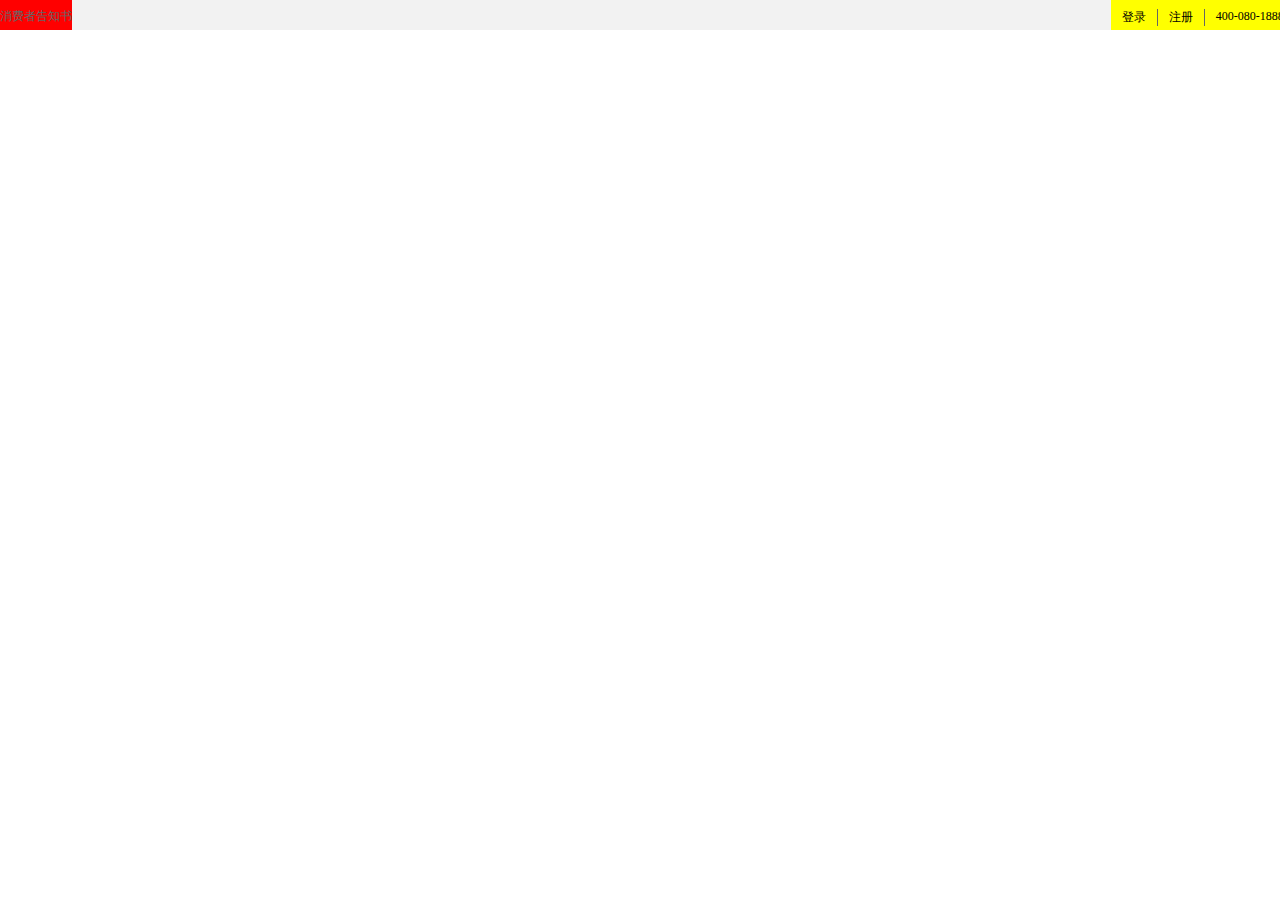
<file: 项目daling/index.html>
<!DOCTYPE html>
<html>
	<head>
		<meta charset="utf-8" />
		<title></title>
		<style>
			body,h1,h2,h3,h4,h5,h6,ul,ol,li,p,dl,dd,dt{margin:0;padding:0;}
			#header{height:30px;width:1383px;background-color:#f2f2f2}
			#header #p1{height:30px;width:72px;text-align:center;line-height:30px;background-color:red;float:left;}
			#header #p1 a{font-size:12px;color:#666666;}
			#header #ulH{height:30px;background-color:yellow;float:right;}
			#header #ulH li{font-size:12px;float:left;list-style-type:none ;padding-left:11px;padding-right:11px;border-right:solid 1px #666666;margin-top:9px }
			#header #ulH p{font-size:12px;float:left;padding-left:11px;padding-right:11px;border-right:solid 1px #666666;margin-top:9px }
			#header #ulH .class1{border-right:none;}
		</style>
	</head>
	<body>
		<div id="header">
			<p id="p1"><a>消费者告知书</a></p>
			
			
			
			<ul id="ulH">
				<li>登录</li>
				<li>注册</li>
				<p>400-080-1888</p>
				<li class="class1">下载达令app</li>
			</ul>
		</div>
	</body>
</html>
</file>
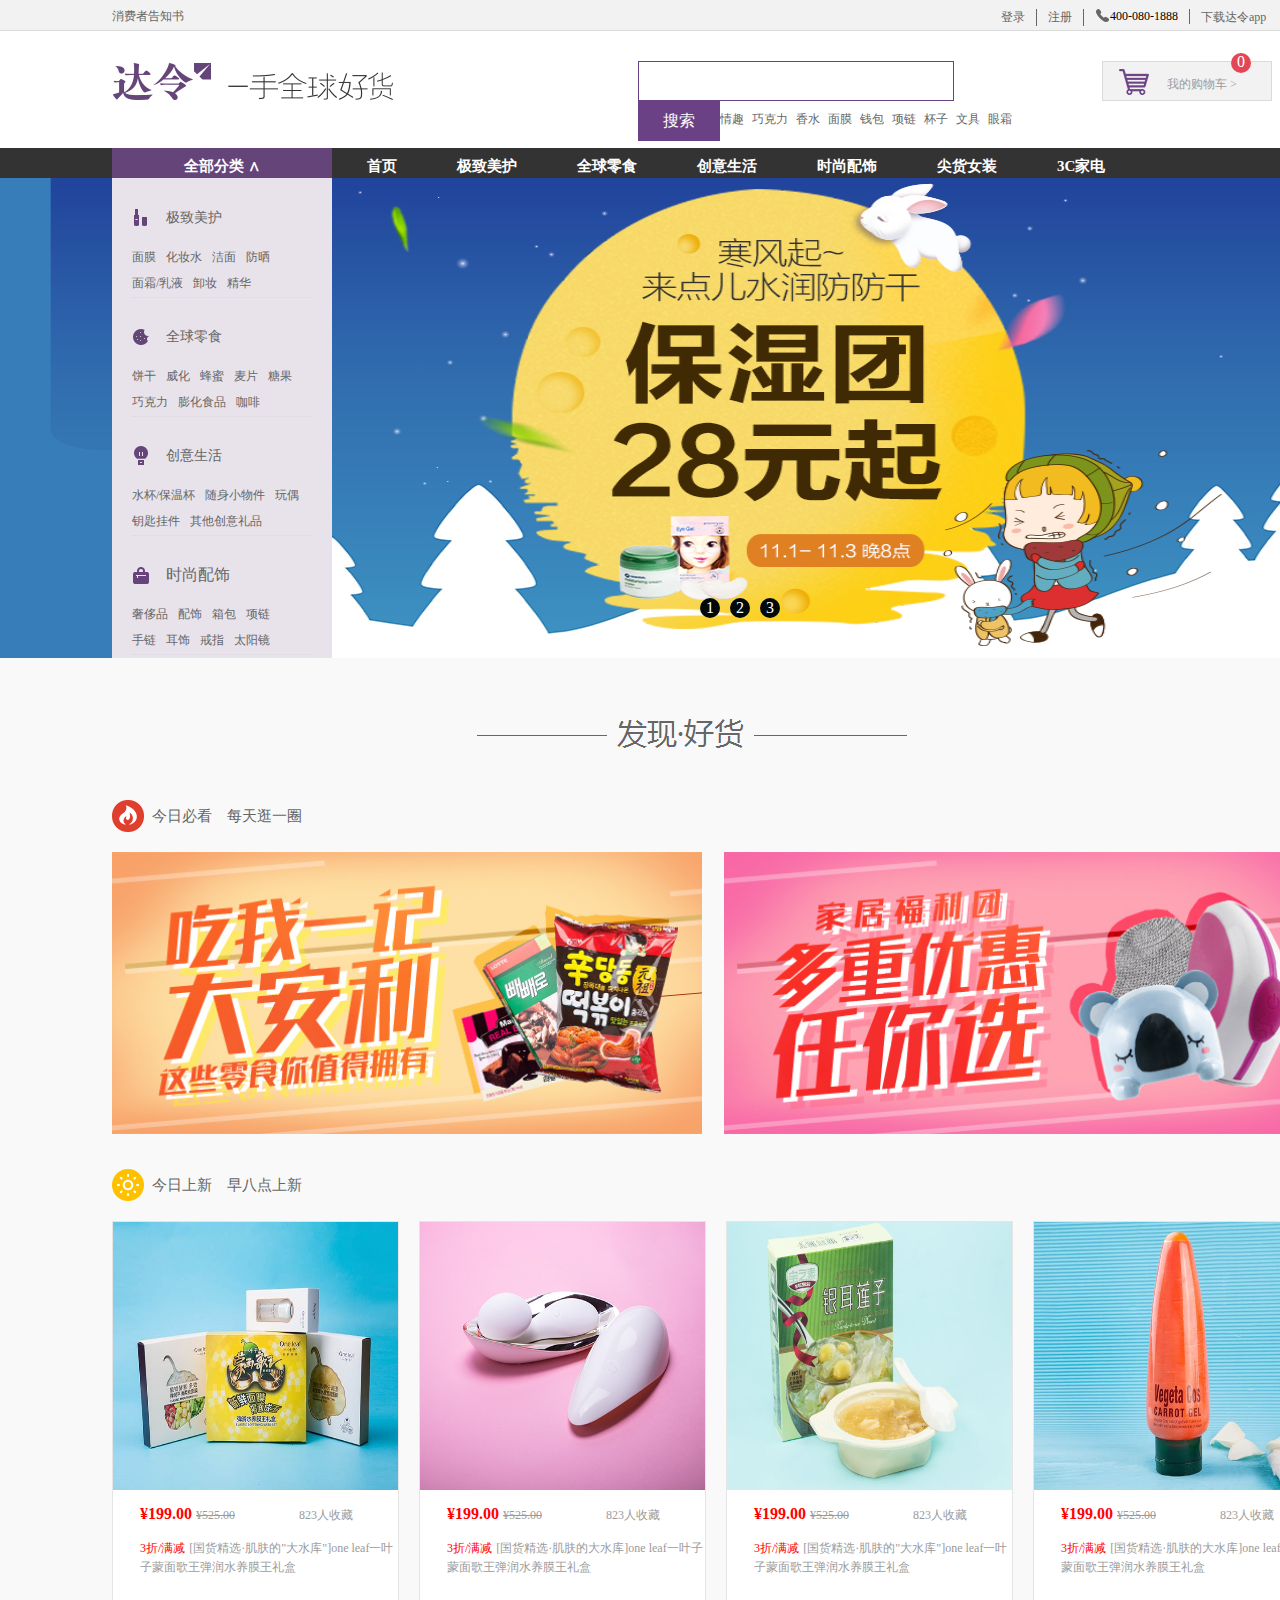
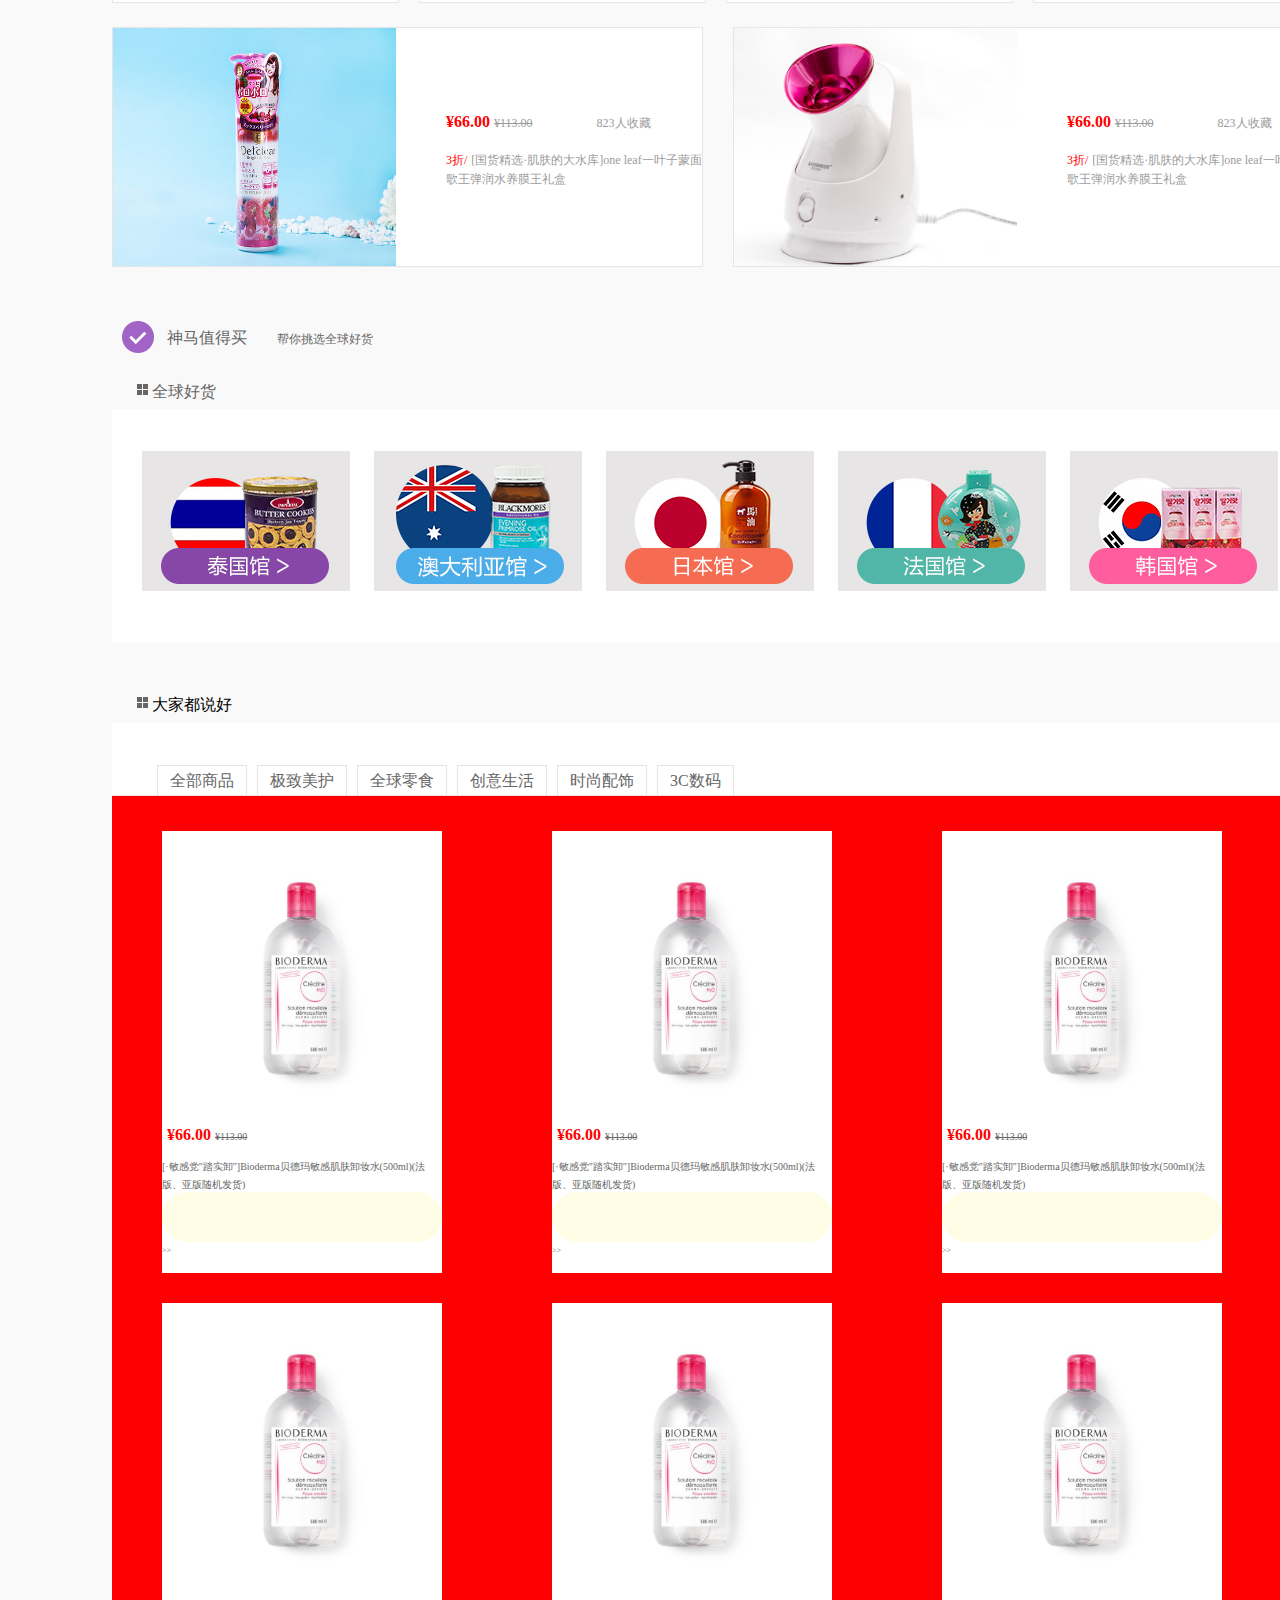
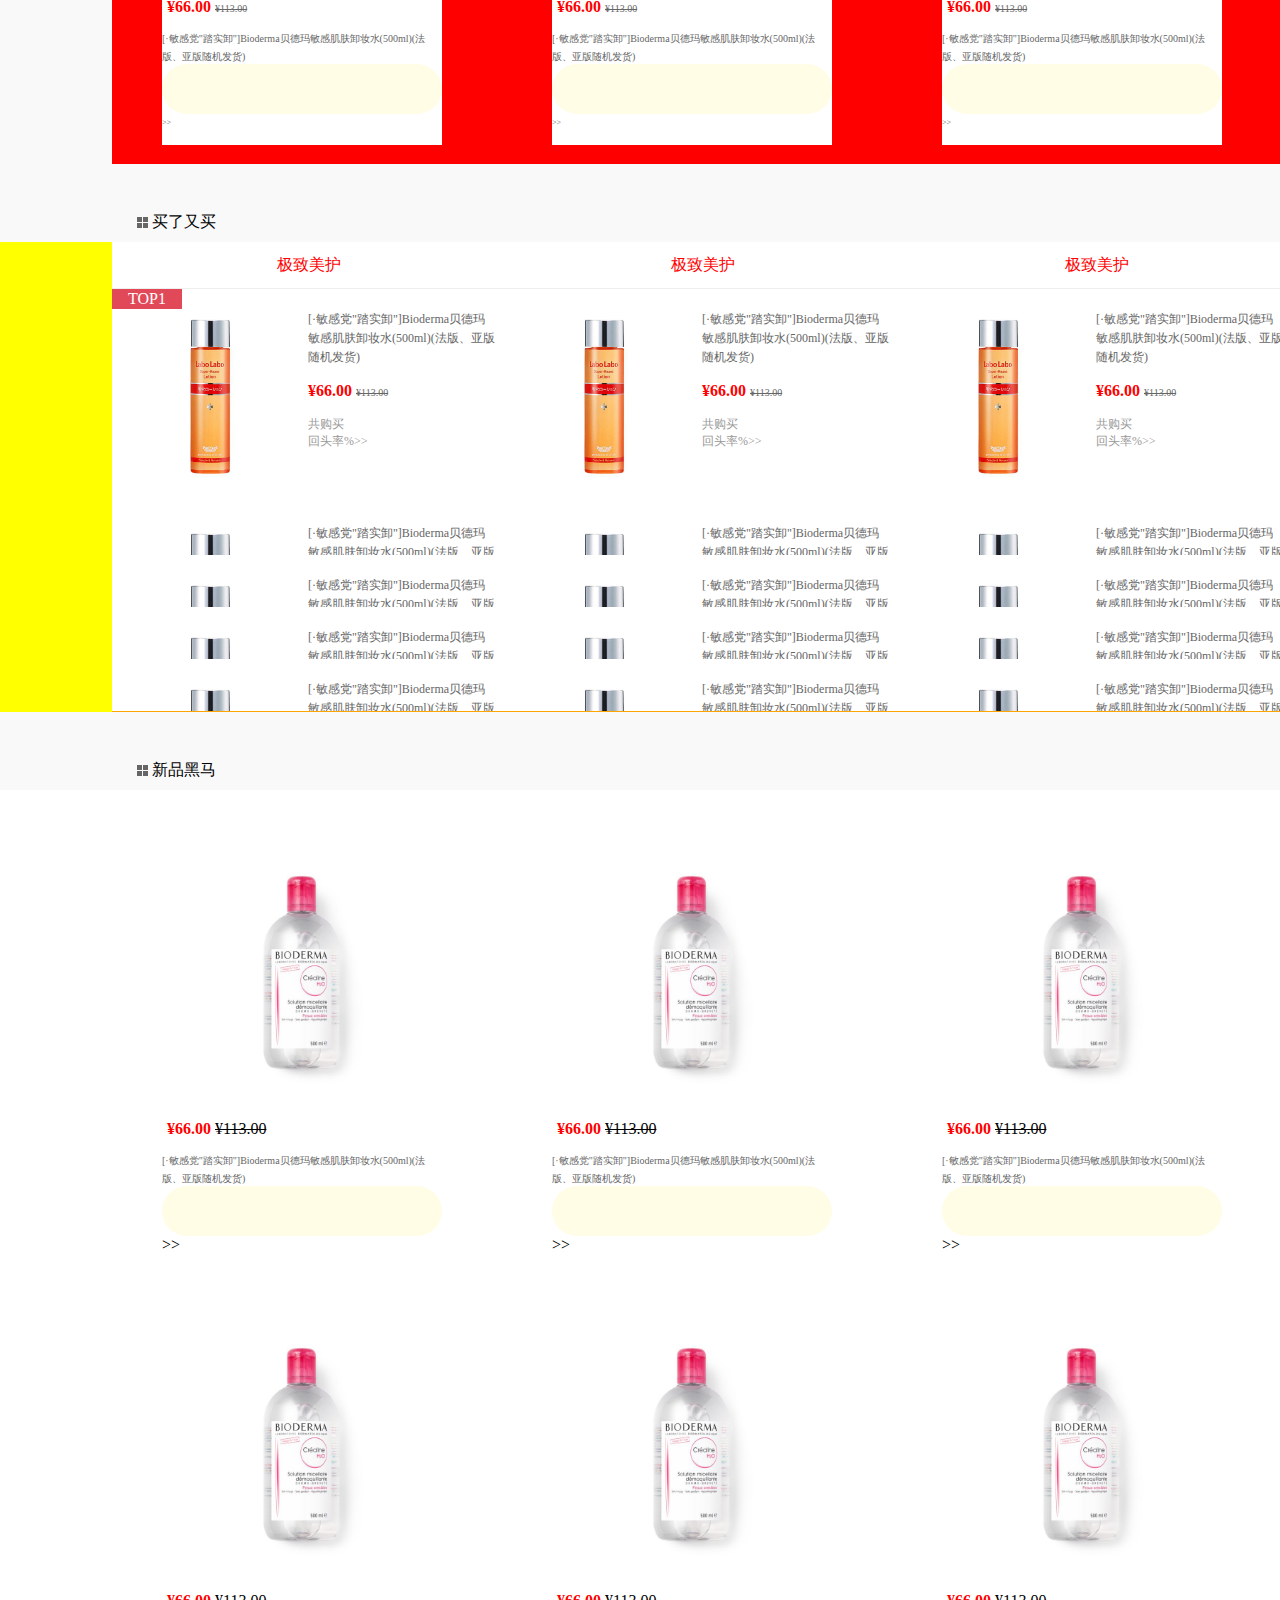
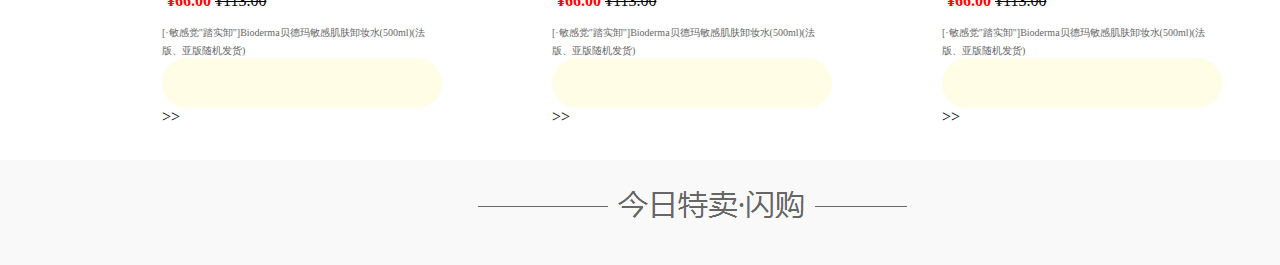
<file: 项目daling/daling.html>
<!DOCTYPE html>
<html>
	<head>
		<meta charset="UTF-8">
		<title></title>
		<link rel="stylesheet" type="text/css" href="daling.css"/>
		<script src="js/jquery-3.1.1.js"></script>
		<script src="daling.js"></script>
		<script src="js/减速运动框架新.js"></script>
	</head>
	
	<body>
	<!--	表头部分结构-->
	<div id="wrap1">
		<div id="header">
			<p id="p1"><a>消费者告知书</a></p>
			<ul id="ulH">
				<li><a href="#">登录</a></li>
				<li><a href="#">注册</a></li>
				<li><p>400-080-1888</p></li>
				<li class="class1"><a href="#">下载达令app</a><h6><img src="img/ewm.jpg" /></h6></li>
			</ul>
		</div>
	</div>	
	<!--	LOGO部分结构-->
	<div id="wrap2">
		<div id="logo">
			<h1><img src="img/logo.jpg" /></h1>
			<div id="lso">
				<form>
					<input type="text" value="" id="lput" />
					<input type="button" value="搜索" id="lbut" />
				</form>
				<ul id="llist">
					<li><a href="#">情趣</a></li>
					<li><a href="#">巧克力</a></li>
					<li><a href="#">香水</a></li>
					<li><a href="#">面膜</a></li>
					<li><a href="#">钱包</a></li>
					<li><a href="#">项链</a></li>
					<li><a href="#">杯子</a></li>
					<li><a href="#">文具</a></li>
					<li><a href="#">眼霜</a></li>
				</ul>
			</div>
			<p id="lp">
				<img src="img/gwc.jpg" />
				<span>我的购物车  &gt;</span>
				<em>0</em>				
			</p>
		</div>
	</div>
		<!--	小导航部分-->
	<div id="wrap3">
		<div id="smdh">
			<ul id="smul">
				<li class="sm1"><a href="#">全部分类 <span id = "span_sm">&and;</span></a></li>
				<li class="sm2"><a href="#">首页</a></li>
				<li><a href="#">极致美护</a></li>
				<li><a href="#">全球零食</a></li>
				<li><a href="#">创意生活</a></li>
				<li><a href="#">时尚配饰</a></li>
				<li><a href="#">尖货女装</a></li>
				<li><a href="#">3C家电</a></li>				
			</ul>			
		</div>
	</div>
		<!--轮播和鼠标移入时，详细菜单出现	-->
	<div id="wrap4">
		<div id="LBCD">
			<div id="CD">
				<!--第一个菜单	-->
				<div id="CD1" class="CDdl">
					<dl id="CD1dl">
						<dt><a href="#"><img src="img/cdi1.png" /><p>极致美护</p></a></dt>
						<dd><a href="#">面膜</a></dd>
						<dd><a href="#">化妆水</a></dd>
						<dd><a href="#">洁面</a></dd>
						<dd><a href="#">防晒</a></dd>
						<dd><a href="#">面霜/乳液</a></dd>
						<dd><a href="#">卸妆</a></dd>
						<dd><a href="#">精华</a></dd>
					</dl>
					<!--鼠标移入后出现的第一个菜单	-->
					<div id="CD1_1" class="CD_yc">
						<h3>极致美护</h3>
						<div id="CD1_1IMG">
							<a href="#"><img src="img/cdi1-1.jpg"/></a>
							<a href="#"><img src="img/cdi1-2.jpg"/></a>
							<a href="#"><img src="img/cdi1-3.jpg"/></a>
							<a href="#"><img src="img/cdi1-4.jpg"/></a>
						</div>
						<div id="CD1_1mx">
							<h5><a href="#">面部护肤</a></h5>
							<ul>
								<li><a href="#">面膜</a></li>
								<li><a href="#">化妆水</a></li>
								<li><a href="#">洁面</a>	</li>
								<li><a href="#">防晒</a></li>
								<li><a href="#">面霜/乳液</a></li>
								<li><a href="#">精华</a></li>
								<li><a href="#">眼部护理</a></li>
								<li><a href="#">护肤套装</a></li>
								<li><a href="#">唇部护理</a></li>
								<li><a href="#">精油</a></li>
								<li><a href="#">美妆工具</a></li>
								<li><a href="#">男士专区</a></li>
							</ul>
							<h5><a href="#">彩妆香氛</a></h5>
							<ul>
								<li><a href="#">卸妆</a></li>
								<li><a href="#">女士香水</a></li>
								<li><a href="#">隔离/底妆</a>	</li>
								<li><a href="#">唇膏口红</a></li>
								<li><a href="#">眼妆/腮红</a></li>
								<li><a href="#">美甲</a></li>	
							</ul>	
							<h5><a href="#">个护保健</a></h5>
							<ul>
								<li><a href="#">沐浴/体乳</a></li>
								<li><a href="#">洗发/护发</a></li>
								<li><a href="#">空腔护理</a>	</li>
								<li><a href="#">美体护理</a></li>
								<li><a href="#">手足护理</a></li>
								<li><a href="#">驱蚊凝露</a></li>
								<li><a href="#">女性卫生</a></li>	
								<li><a href="#">保健品</a></li>	
							</ul>		
						</div>
						<div id="CD1_1tp">
							<a href="#"><img src="img/cdi1-5.jpg" /></a>
						</div>
					</div>
				</div>
				<!--第二个菜单	-->
				<div id="CD2" class="CDdl">
					<dl id="CD2dl">
						<dt><a href="#"><img src="img/cdi2.png" /><p>全球零食</p></a></dt>
						<dd><a href="#">饼干</a></dd>
						<dd><a href="#">威化</a></dd>
						<dd><a href="#">蜂蜜</a></dd>
						<dd><a href="#">麦片</a></dd>
						<dd><a href="#">糖果</a></dd>
						<dd><a href="#">巧克力</a></dd>
						<dd><a href="#">膨化食品</a></dd>
						<dd><a href="#">咖啡</a></dd>
					</dl>
					<!--鼠标移入后出现的第二个菜单	-->
					<div id="CD2_1" class="CD_yc">
						<h3>全球零食</h3>
						<div id="CD2_1IMG">
							<a href="#"><img src="img/cdi2-1.jpg"/></a>
							<a href="#"><img src="img/cdi2-2.jpg"/></a>
							<a href="#"><img src="img/cdi2-3.jpg"/></a>
							<a href="#"><img src="img/cdi2-4.jpg"/></a>
						</div>
						<div id="CD2_1mx">
							<h5><a href="#">饼干/糕点</a></h5>
							<ul>
								<li><a href="#">饼干</a></li>
								<li><a href="#">威化</a></li>
								<li><a href="#">糕点</a>	</li>
								<li><a href="#">曲奇</a></li>								
							</ul>
							<h5><a href="#">咖啡/冲饮</a></h5>
							<ul>
								<li><a href="#">蜂蜜</a></li>
								<li><a href="#">麦片</a></li>
								<li><a href="#">咖啡</a>	</li>
								<li><a href="#">冲饮粉奶茶</a></li>
								<li><a href="#">茶/花果茶</a></li>
								<li><a href="#">养生柚子茶</a></li>	
							</ul>	
							<h5><a href="#">糖果/巧克力</a></h5>
							<ul>
								<li><a href="#">糖果</a></li>
								<li><a href="#">巧克力</a></li>
							</ul>
							<h5><a href="#">休闲食品</a></h5>
							<ul>
								<li><a href="#">膨化食品</a></li>
								<li><a href="#">薯片玉米片</a></li>
								<li><a href="#">海味即时</a></li>
								<li><a href="#">果冻/布丁</a></li>
								<li><a href="#">肉干/肉松</a></li>
								<li><a href="#">蜜饯</a></li>
							</ul>
							<h5><a href="#">果干/坚果</a></h5>
							<ul>
								<li><a href="#">坚果</a></li>
								<li><a href="#">果干</a></li>
							</ul>
							<h5><a href="#">饮料/酒水</a></h5>
							<ul>
								<li><a href="#">饮料</a></li>
								<li><a href="#">酒</a></li>
							</ul>	
						</div>
						<div id="CD2_1tp">
							<a href="#"><img src="img/cdi2-5.jpg" /></a>
						</div>
					</div>					
				</div>
				<!--第三个菜单	-->				
				<div id="CD3" class="CDdl">
					<dl id="CD3dl">
						<dt><a href="#"><img src="img/cdi3.png" /><p>创意生活</p></a></dt>
						<dd><a href="#">水杯/保温杯</a></dd>
						<dd><a href="#">随身小物件</a></dd>
						<dd><a href="#">玩偶</a></dd>
						<dd><a href="#">钥匙挂件</a></dd>
						<dd><a href="#">其他创意礼品</a></dd>
					</dl>
					<!--鼠标移入后出现的第三个菜单	-->
					<div id="CD3_1" class="CD_yc">
						<h3>创意生活</h3>
						<div id="CD3_1IMG">
							<a href="#"><img src="img/cdi3-1.jpg"/></a>
							<a href="#"><img src="img/cdi3-2.jpg"/></a>
							<a href="#"><img src="img/cdi3-3.jpg"/></a>
							<a href="#"><img src="img/cdi3-4.jpg"/></a>
						</div>
						<div id="CD3_1mx">
							<h5><a href="#">厨房伴侣</a></h5>
							<ul>
								<li><a href="#">水杯/保温杯</a></li>
								<li><a href="#">厨房配件</a></li>
								<li><a href="#">厨房清洁</a>	</li>
								<li><a href="#">水壶/净水壶</a></li>
								<li><a href="#">茶具</a></li>	
								<li><a href="#">咖啡具/酒具</a></li>
								<li><a href="#">餐具</a></li>
							</ul>
							<h5><a href="#">创意礼物</a></h5>
							<ul>
								<li><a href="#">随身小物件</a></li>
								<li><a href="#">玩偶</a></li>
								<li><a href="#">钥匙挂件</a>	</li>
								<li><a href="#">其他小礼品</a></li>
							</ul>	
							<h5><a href="#">个人护理</a></h5>
							<ul>
								<li><a href="#">口腔护理</a></li>
								<li><a href="#">头发护理</a></li>
								<li><a href="#">身体护理</a></li>
								<li><a href="#">私密护理</a></li>
							</ul>
							<h5><a href="#">品质生活</a></h5>
							<ul>
								<li><a href="#">衣物清洁</a></li>
								<li><a href="#">居室清洁</a></li>
								<li><a href="#">卫浴清洁</a></li>
								<li><a href="#">伞/雨具</a></li>
								<li><a href="#">除臭/芳香</a></li>
								<li><a href="#">收纳用品</a></li>
								<li><a href="#">卫浴用品</a></li>
								<li><a href="#">驱蚊/防蚊</a></li>
								<li><a href="#">纸品湿巾</a></li>
								<li><a href="#">汽车用品</a></li>
								<li><a href="#">宠物用品</a></li>
								<li><a href="#">健身器材</a></li>
								<li><a href="#">户外用品</a></li>
								<li><a href="#">家居服</a></li>
							</ul>
							<h5><a href="#">温馨家居</a></h5>
							<ul>
								<li><a href="#">床品套件</a></li>
								<li><a href="#">抱枕靠垫</a></li>
								<li><a href="#">被子/毯子</a></li>
								<li><a href="#">毛巾/浴巾</a></li>
								<li><a href="#">创意家居</a></li>
								<li><a href="#">香薰/蜡烛</a></li>
								<li><a href="#">装饰摆件</a></li>
								<li><a href="#">墙贴/装饰贴</a></li>
								<li><a href="#">相框/照片墙</a></li>
								<li><a href="#">钟表</a></li>
								<li><a href="#">其他家居用品</a></li>
							</ul>
							<h5><a href="#">趣味文具</a></h5>
							<ul>
								<li><a href="#">记事本</a></li>
								<li><a href="#">笔</a></li>
								<li><a href="#">文具收纳</a></li>
								<li><a href="#">其他办公文具</a></li>
							</ul>	
						</div>
						<div id="CD3_1tp">
							<a href="#"><img src="img/cdi3-5.jpg" /></a>
						</div>
					</div>									
				</div>
				<!--第四个菜单	-->	
				<div id="CD4" class="CDdl">
					<dl id="CD4dl">
						<dt><a href="#"><img src="img/cdi4.png" /><p>时尚配饰</p></a></dt>
						<dd><a href="#">奢侈品</a></dd>
						<dd><a href="#">配饰</a></dd>
						<dd><a href="#">箱包</a></dd>
						<dd><a href="#">项链</a></dd>
						<dd><a href="#">手链</a></dd>
						<dd><a href="#">耳饰</a></dd>
						<dd><a href="#">戒指</a></dd>
						<dd><a href="#">太阳镜</a></dd>
					</dl>
					<!--鼠标移入后出现的第四个菜单	-->
					<div id="CD4_1" class="CD_yc">
						<h3>时尚配饰</h3>
						<div id="CD4_1IMG">
							<a href="#"><img src="img/cdi4-1.jpg"/></a>
							<a href="#"><img src="img/cdi4-2.jpg"/></a>
							<a href="#"><img src="img/cdi4-3.jpg"/></a>
							<a href="#"><img src="img/cdi4-4.jpg"/></a>
						</div>
						<div id="CD4_1mx">
							<h5><a href="#">时尚配饰</a></h5>
							<ul>
								<li><a href="#">奢侈品</a></li>
								<li><a href="#">饰品</a></li>
								<li><a href="#">箱包</a>	</li>
							</ul>
							<h5><a href="#">饰品</a></h5>
							<ul>
								<li><a href="#">项链</a></li>
								<li><a href="#">手链</a></li>
								<li><a href="#">耳饰</a>	</li>
								<li><a href="#">戒指</a></li>
								<li><a href="#">太阳镜</a></li>
								<li><a href="#">腕表</a></li>
								<li><a href="#">发饰</a></li>
								<li><a href="#">"鹿"小物</a></li>
								<li><a href="#">毛衣链</a></li>
								<li><a href="#">其他饰品</a></li>
								<li><a href="#">镜架</a></li>
							</ul>	
							<h5><a href="#">脚链</a></h5>
							<ul>
								<li><a href="#">脚链</a></li>
							</ul>
							<h5><a href="#">轻奢</a></h5>
							<ul>
								<li><a href="#">轻奢大包</a></li>
								<li><a href="#">轻奢小包</a></li>
								<li><a href="#">轻奢钱包</a></li>
								<li><a href="#">轻奢手包</a></li>
								<li><a href="#">轻奢男包</a></li>
								<li><a href="#">轻奢手表</a></li>
								<li><a href="#">轻奢眼镜</a></li>
								<li><a href="#">轻奢饰品</a></li>
								<li><a href="#">轻奢腰带</a></li>
								<li><a href="#">轻奢配件</a></li>
								<li><a href="#">轻奢鞋履</a></li>
							</ul>
							<h5><a href="#">包袋</a></h5>
							<ul>
								<li><a href="#">双肩包</a></li>
								<li><a href="#">单肩包</a></li>
								<li><a href="#">手提包</a></li>
								<li><a href="#">钱包</a></li>
								<li><a href="#">拉杆箱</a></li>
								<li><a href="#">功能包</a></li>
								<li><a href="#">零钱包</a></li>															</ul>
							<h5><a href="#">服饰配件</a></h5>
							<ul>
								<li><a href="#">丝巾</a></li>
								<li><a href="#">帽子</a></li>
								<li><a href="#">袜子</a></li>
								<li><a href="#">手套</a></li>
								<li><a href="#">贴身衣物</a></li>`
								<li><a href="#">腰带</a></li>
								<li><a href="#">其他服配</a></li>
								<li><a href="#">围巾</a></li>
							</ul>
							<h5><a href="#">鞋履</a></h5>
							<ul>
								<li><a href="#">运动鞋</a></li>
								<li><a href="#">拖鞋</a></li>
								<li><a href="#">鞋</a></li>								
							</ul>
						</div>
						<div id="CD4_1tp">
							<a href="#"><img src="img/cdi4-5.jpg" /></a>
						</div>
					</div>				
				</div>
			</div>
			<div id="lubo">
				<ul id="ulimg">
					<li>
						<img src="img/bg1.png"/>						
					</li>
					<li>
						<img src="img/bg2.jpg"/>						
					</li>
					<li >
						<img src="img/bg3.png"/>
					</li>
					<li >
						<img src="img/bg1.png"/>						
					</li>
				</ul>			
				<ul id="urdh">
					<li class="lion">1</li>
					<li class="liun">2</li>
					<li class="liun">3</li>
				</ul>
			</div>
		</div>
	</div>
	<!--第五个外套  商品标题-->
	<div id="wrap5">
		<div id="spbt">			
			<img src="img/bt.jpg" />			
		</div>
	</div>
	<!--第六个外套 第一行商品-->
	<div id="wrap6">
		<div id="spfirst">
			<h3>今日必看&ensp;&ensp;每天逛一圈</h3>
			<a href="#">
				<img src="img/pd1.jpg"/>
			</a>
			<a href="#">
				<img src="img/pd2.jpg"/>
			</a>			
		</div>
	</div>
	<!--第七个外套  第二行商品-->
	<div id="wrap7">
		<div id="pr2">
			<h3>今日上新&ensp;&ensp;早八点上新</h3>
			<dl>
				<dt>
					<a href="#">
						<img src="img/prd2-1.jpg"/>
					</a>
					<P>加入购物车<span><img src="img/gwc1.jpg" /></span></P>
				</dt>
				<dd>
					<p id="pic1-1">
						<b>¥199.00</b>
						<del>¥525.00</del>
						<em>823人收藏</em>
					</p>
					<p id="pic1-2">
						<span>3折/满减</span>
						<a>[国货精选·肌肤的"大水库"]one leaf一叶子蒙面歌王弹润水养膜王礼盒</a>
					</p>
				</dd>
			</dl>
			<dl>
				<dt>
					<a href="#">
						<img src="img/prd2-2.jpg"/>
					</a>
					<P>加入购物车<span><img src="img/gwc1.jpg" /></span></P>
				</dt>
				<dd>
					<p id="pic1-1">
						<b>¥199.00</b>
						<del>¥525.00</del>
						<em>823人收藏</em>
					</p>
					<p id="pic1-2">
						<span>3折/满减</span>
						<a>[国货精选·肌肤的大水库]one leaf一叶子蒙面歌王弹润水养膜王礼盒</a>
					</p>
				</dd>
			</dl>
			<dl>
				<dt>
					<a href="#">
						<img src="img/prd2-3.jpg"/>
					</a>
					<P>加入购物车<span><img src="img/gwc1.jpg" /></span></P>
				</dt>
				<dd>
					<p id="pic1-1">
						<b>¥199.00</b>
						<del>¥525.00</del>
						<em>823人收藏</em>
					</p>
					<p id="pic1-2">
						<span>3折/满减</span>
						<a>[国货精选·肌肤的"大水库"]one leaf一叶子蒙面歌王弹润水养膜王礼盒</a>
					</p>
				</dd>
			</dl>
			<dl>
				<dt>
					<a href="#">
						<img src="img/prd2-4.jpg.jpg"/>
					</a>
					<P>加入购物车<span><img src="img/gwc1.jpg" /></span></P>
				</dt>
				<dd>
					<p id="pic1-1">
						<b>¥199.00</b>
						<del>¥525.00</del>
						<em>823人收藏</em>
					</p>
					<p id="pic1-2">
						<span>3折/满减</span>
						<a>[国货精选·肌肤的大水库]one leaf一叶子蒙面歌王弹润水养膜王礼盒</a>
					</p>
				</dd>
			</dl>
		</div>
	</div>
	<!--第八个外套  第三行商品-->
	<div id="wrap8">
		<div id="prd3">
			<dl>
				<dt>
					<a href="#">
						<img src="img/prd3-1.jpg"/>
					</a>
					<P>加入购物车<span><img src="img/gwc1.jpg" /></span></P>
				</dt>
				<dd>
					<p id="pic3-1">
						<b>¥66.00</b>
						<del>¥113.00</del>
						<em>823人收藏</em>
					</p>
					<p id="pic3-2">
						<span>3折/</span>
						<a>[国货精选·肌肤的大水库]one leaf一叶子蒙面歌王弹润水养膜王礼盒</a>
					</p>
				</dd>
			</dl>
			<dl>
				<dt>
					<a href="#">
						<img src="img/prd3-2.jpg"/>
					</a>
					<P>加入购物车<span><img src="img/gwc1.jpg" /></span></P>
				</dt>
				<dd>
					<p id="pic3-1">
						<b>¥66.00</b>
						<del>¥113.00</del>
						<em>823人收藏</em>
					</p>
					<p id="pic3-2">
						<span>3折/</span>
						<a>[国货精选·肌肤的大水库]one leaf一叶子蒙面歌王弹润水养膜王礼盒</a>
					</p>
				</dd>
			</dl>
		</div>
	</div>
	
	<!--第九个外套  第四行商品的导航说明-->
	<div id="wrap9">
		<div id="prdsm">
			<p id="prdsm_1"><em>神马值得买</em><span>帮你挑选全球好货</span></p>
			<p id="prdsm_2">全球好货</p>	
		</div>
	</div>
	<!--第10个外套  第四行商品-->
	<div id="wrap10">
		<div id="prd4">
			<div id="prd4_1">
				<a><img src="img/prd4-1.jpg" /></a>
				<a><img src="img/prd4-2.jpg" /></a>
				<a><img src="img/prd4-3.jpg" /></a>
				<a><img src="img/prd4-4.jpg" /></a>
				<a><img src="img/prd4-5.jpg" class="prd4_4" /></a>
			</div>
		</div>
	</div>
	<!--第11个外套  第五大行商品-->
	<div id="wrap10">
		<div id="prd5">
			<p id="prdsm_5">大家都说好</p>
			<div id="prd5_1" >
				<ul id="Ullist">
					<li><a href="##">全部商品</a></li>
					<li><a href="##">极致美护</a></li>
					<li><a href="##">全球零食</a></li>
					<li><a href="##"">创意生活</a></li>
					<li><a href="##">时尚配饰</a></li>
					<li><a href="##">3C数码</a></li>
				</ul>
				<!--本行第一个商品-->
				<div id="tpqhz">
					<div id="tpqhz1">
					<dl>
					<dt><img src="img/prd5-1.jpg"/></dt>
					<dd>
						<p id="prd5_1p1">
							<b>¥66.00</b>
							<del>¥113.00</del>
						</p>
						<p id="prd5_1p2">
							<a>[·敏感党"踏实卸"]Bioderma贝德玛敏感肌肤卸妆水(500ml)(法版、亚版随机发货)</a>
						</p>
						<p id="prd5_1p3"></p>							
						<p id="dyh">&gt;&gt;</p>
					</dd>
				</dl>
				<!--本行第二个商品-->
				<dl>
					<dt><img src="img/prd5-1.jpg"/></dt>
					<dd>
						<p id="prd5_1p1">
							<b>¥66.00</b>
							<del>¥113.00</del>
						</p>
						<p id="prd5_1p2">
							<a>[·敏感党"踏实卸"]Bioderma贝德玛敏感肌肤卸妆水(500ml)(法版、亚版随机发货)</a>
						</p>
						<p id="prd5_1p3"></p>							
						<p id="dyh">&gt;&gt;</p>
					</dd>
				</dl>
				<!--本行第三个商品-->
				<dl>
					<dt><img src="img/prd5-1.jpg"/></dt>
					<dd>
						<p id="prd5_1p1">
							<b>¥66.00</b>
							<del>¥113.00</del>
						</p>
						<p id="prd5_1p2">
							<a>[·敏感党"踏实卸"]Bioderma贝德玛敏感肌肤卸妆水(500ml)(法版、亚版随机发货)</a>
						</p>
						<p id="prd5_1p3"></p>							
						<p id="dyh">&gt;&gt;</p>
					</dd>
				</dl>
				<!--本行第四个商品-->
				<dl class="prd5Bjmg">
					<dt><img src="img/prd5-1.jpg"/></dt>
					<dd>
						<p id="prd5_1p1">
							<b>¥66.00</b>
							<del>¥113.00</del>
						</p>
						<p id="prd5_1p2">
							<a>[·敏感党"踏实卸"]Bioderma贝德玛敏感肌肤卸妆水(500ml)(法版、亚版随机发货)</a>
						</p>
						<p id="prd5_1p3"></p>							
						<p id="dyh">&gt;&gt;</p>
					</dd>
				</dl>
				<!--本行第五个商品-->
				<dl class="prd5Bjmg">
					<dt><img src="img/prd5-1.jpg"/></dt>
					<dd>
						<p id="prd5_1p1">
							<b>¥66.00</b>
							<del>¥113.00</del>
						</p>
						<p id="prd5_1p2">
							<a>[·敏感党"踏实卸"]Bioderma贝德玛敏感肌肤卸妆水(500ml)(法版、亚版随机发货)</a>
						</p>
						<p id="prd5_1p3"></p>							
						<p id="dyh">&gt;&gt;</p>
					</dd>
				</dl>
				<!--本行第六个商品-->
				<dl class="prd5Bjmg">
					<dt><img src="img/prd5-1.jpg"/></dt>
					<dd>
						<p id="prd5_1p1">
							<b>¥66.00</b>
							<del>¥113.00</del>
						</p>
						<p id="prd5_1p2">
							<a>[·敏感党"踏实卸"]Bioderma贝德玛敏感肌肤卸妆水(500ml)(法版、亚版随机发货)</a>
						</p>
						<p id="prd5_1p3"></p>							
						<p id="dyh">&gt;&gt;</p>
					</dd>
				</dl>
				</div>
					<div id="tpqhz2">
					<dl>
					<dt><img src="img/prd5-1.jpg"/></dt>
					<dd>
						<p id="prd5_1p1">
							<b>¥66.00</b>
							<del>¥113.00</del>
						</p>
						<p id="prd5_1p2">
							<a>[·敏感党"踏实卸"]Bioderma贝德玛敏感肌肤卸妆水(500ml)(法版、亚版随机发货)</a>
						</p>
						<p id="prd5_1p3"></p>							
						<p id="dyh">&gt;&gt;</p>
					</dd>
				</dl>
				<!--本行第二个商品-->
				<dl>
					<dt><img src="img/prd5-1.jpg"/></dt>
					<dd>
						<p id="prd5_1p1">
							<b>¥66.00</b>
							<del>¥113.00</del>
						</p>
						<p id="prd5_1p2">
							<a>[·敏感党"踏实卸"]Bioderma贝德玛敏感肌肤卸妆水(500ml)(法版、亚版随机发货)</a>
						</p>
						<p id="prd5_1p3"></p>							
						<p id="dyh">&gt;&gt;</p>
					</dd>
				</dl>
				<!--本行第三个商品-->
				<dl>
					<dt><img src="img/prd5-1.jpg"/></dt>
					<dd>
						<p id="prd5_1p1">
							<b>¥66.00</b>
							<del>¥113.00</del>
						</p>
						<p id="prd5_1p2">
							<a>[·敏感党"踏实卸"]Bioderma贝德玛敏感肌肤卸妆水(500ml)(法版、亚版随机发货)</a>
						</p>
						<p id="prd5_1p3"></p>							
						<p id="dyh">&gt;&gt;</p>
					</dd>
				</dl>
				<!--本行第四个商品-->
				<dl class="prd5Bjmg">
					<dt><img src="img/prd5-1.jpg"/></dt>
					<dd>
						<p id="prd5_1p1">
							<b>¥66.00</b>
							<del>¥113.00</del>
						</p>
						<p id="prd5_1p2">
							<a>[·敏感党"踏实卸"]Bioderma贝德玛敏感肌肤卸妆水(500ml)(法版、亚版随机发货)</a>
						</p>
						<p id="prd5_1p3"></p>							
						<p id="dyh">&gt;&gt;</p>
					</dd>
				</dl>
				<!--本行第五个商品-->
				<dl class="prd5Bjmg">
					<dt><img src="img/prd5-1.jpg"/></dt>
					<dd>
						<p id="prd5_1p1">
							<b>¥66.00</b>
							<del>¥113.00</del>
						</p>
						<p id="prd5_1p2">
							<a>[·敏感党"踏实卸"]Bioderma贝德玛敏感肌肤卸妆水(500ml)(法版、亚版随机发货)</a>
						</p>
						<p id="prd5_1p3"></p>							
						<p id="dyh">&gt;&gt;</p>
					</dd>
				</dl>
				<!--本行第六个商品-->
				<dl class="prd5Bjmg">
					<dt><img src="img/prd5-1.jpg"/></dt>
					<dd>
						<p id="prd5_1p1">
							<b>¥66.00</b>
							<del>¥113.00</del>
						</p>
						<p id="prd5_1p2">
							<a>[·敏感党"踏实卸"]Bioderma贝德玛敏感肌肤卸妆水(500ml)(法版、亚版随机发货)</a>
						</p>
						<p id="prd5_1p3"></p>							
						<p id="dyh">&gt;&gt;</p>
					</dd>
				</dl>
				</div>
				<div id="tpqhz3">
					<dl>
					<dt><img src="img/prd5-1.jpg"/></dt>
					<dd>
						<p id="prd5_1p1">
							<b>¥66.00</b>
							<del>¥113.00</del>
						</p>
						<p id="prd5_1p2">
							<a>[·敏感党"踏实卸"]Bioderma贝德玛敏感肌肤卸妆水(500ml)(法版、亚版随机发货)</a>
						</p>
						<p id="prd5_1p3"></p>							
						<p id="dyh">&gt;&gt;</p>
					</dd>
				</dl>
				<!--本行第二个商品-->
				<dl>
					<dt><img src="img/prd5-1.jpg"/></dt>
					<dd>
						<p id="prd5_1p1">
							<b>¥66.00</b>
							<del>¥113.00</del>
						</p>
						<p id="prd5_1p2">
							<a>[·敏感党"踏实卸"]Bioderma贝德玛敏感肌肤卸妆水(500ml)(法版、亚版随机发货)</a>
						</p>
						<p id="prd5_1p3"></p>							
						<p id="dyh">&gt;&gt;</p>
					</dd>
				</dl>
				<!--本行第三个商品-->
				<dl>
					<dt><img src="img/prd5-1.jpg"/></dt>
					<dd>
						<p id="prd5_1p1">
							<b>¥66.00</b>
							<del>¥113.00</del>
						</p>
						<p id="prd5_1p2">
							<a>[·敏感党"踏实卸"]Bioderma贝德玛敏感肌肤卸妆水(500ml)(法版、亚版随机发货)</a>
						</p>
						<p id="prd5_1p3"></p>							
						<p id="dyh">&gt;&gt;</p>
					</dd>
				</dl>
				<!--本行第四个商品-->
				<dl class="prd5Bjmg">
					<dt><img src="img/prd5-1.jpg"/></dt>
					<dd>
						<p id="prd5_1p1">
							<b>¥66.00</b>
							<del>¥113.00</del>
						</p>
						<p id="prd5_1p2">
							<a>[·敏感党"踏实卸"]Bioderma贝德玛敏感肌肤卸妆水(500ml)(法版、亚版随机发货)</a>
						</p>
						<p id="prd5_1p3"></p>							
						<p id="dyh">&gt;&gt;</p>
					</dd>
				</dl>
				<!--本行第五个商品-->
				<dl class="prd5Bjmg">
					<dt><img src="img/prd5-1.jpg"/></dt>
					<dd>
						<p id="prd5_1p1">
							<b>¥66.00</b>
							<del>¥113.00</del>
						</p>
						<p id="prd5_1p2">
							<a>[·敏感党"踏实卸"]Bioderma贝德玛敏感肌肤卸妆水(500ml)(法版、亚版随机发货)</a>
						</p>
						<p id="prd5_1p3"></p>							
						<p id="dyh">&gt;&gt;</p>
					</dd>
				</dl>
				<!--本行第六个商品-->
				<dl class="prd5Bjmg">
					<dt><img src="img/prd5-1.jpg"/></dt>
					<dd>
						<p id="prd5_1p1">
							<b>¥66.00</b>
							<del>¥113.00</del>
						</p>
						<p id="prd5_1p2">
							<a>[·敏感党"踏实卸"]Bioderma贝德玛敏感肌肤卸妆水(500ml)(法版、亚版随机发货)</a>
						</p>
						<p id="prd5_1p3"></p>							
						<p id="dyh">&gt;&gt;</p>
					</dd>
				</dl>
				</div>
				<div id="tpqhz4">
					<dl>
					<dt><img src="img/prd5-1.jpg"/></dt>
					<dd>
						<p id="prd5_1p1">
							<b>¥66.00</b>
							<del>¥113.00</del>
						</p>
						<p id="prd5_1p2">
							<a>[·敏感党"踏实卸"]Bioderma贝德玛敏感肌肤卸妆水(500ml)(法版、亚版随机发货)</a>
						</p>
						<p id="prd5_1p3"></p>							
						<p id="dyh">&gt;&gt;</p>
					</dd>
				</dl>
				<!--本行第二个商品-->
				<dl>
					<dt><img src="img/prd5-1.jpg"/></dt>
					<dd>
						<p id="prd5_1p1">
							<b>¥66.00</b>
							<del>¥113.00</del>
						</p>
						<p id="prd5_1p2">
							<a>[·敏感党"踏实卸"]Bioderma贝德玛敏感肌肤卸妆水(500ml)(法版、亚版随机发货)</a>
						</p>
						<p id="prd5_1p3"></p>							
						<p id="dyh">&gt;&gt;</p>
					</dd>
				</dl>
				<!--本行第三个商品-->
				<dl>
					<dt><img src="img/prd5-1.jpg"/></dt>
					<dd>
						<p id="prd5_1p1">
							<b>¥66.00</b>
							<del>¥113.00</del>
						</p>
						<p id="prd5_1p2">
							<a>[·敏感党"踏实卸"]Bioderma贝德玛敏感肌肤卸妆水(500ml)(法版、亚版随机发货)</a>
						</p>
						<p id="prd5_1p3"></p>							
						<p id="dyh">&gt;&gt;</p>
					</dd>
				</dl>
				<!--本行第四个商品-->
				<dl class="prd5Bjmg">
					<dt><img src="img/prd5-1.jpg"/></dt>
					<dd>
						<p id="prd5_1p1">
							<b>¥66.00</b>
							<del>¥113.00</del>
						</p>
						<p id="prd5_1p2">
							<a>[·敏感党"踏实卸"]Bioderma贝德玛敏感肌肤卸妆水(500ml)(法版、亚版随机发货)</a>
						</p>
						<p id="prd5_1p3"></p>							
						<p id="dyh">&gt;&gt;</p>
					</dd>
				</dl>
				<!--本行第五个商品-->
				<dl class="prd5Bjmg">
					<dt><img src="img/prd5-1.jpg"/></dt>
					<dd>
						<p id="prd5_1p1">
							<b>¥66.00</b>
							<del>¥113.00</del>
						</p>
						<p id="prd5_1p2">
							<a>[·敏感党"踏实卸"]Bioderma贝德玛敏感肌肤卸妆水(500ml)(法版、亚版随机发货)</a>
						</p>
						<p id="prd5_1p3"></p>							
						<p id="dyh">&gt;&gt;</p>
					</dd>
				</dl>
				<!--本行第六个商品-->
				<dl class="prd5Bjmg">
					<dt><img src="img/prd5-1.jpg"/></dt>
					<dd>
						<p id="prd5_1p1">
							<b>¥66.00</b>
							<del>¥113.00</del>
						</p>
						<p id="prd5_1p2">
							<a>[·敏感党"踏实卸"]Bioderma贝德玛敏感肌肤卸妆水(500ml)(法版、亚版随机发货)</a>
						</p>
						<p id="prd5_1p3"></p>							
						<p id="dyh">&gt;&gt;</p>
					</dd>
				</dl>
				</div>
				<div id="tpqhz5">
					<dl>
					<dt><img src="img/prd5-1.jpg"/></dt>
					<dd>
						<p id="prd5_1p1">
							<b>¥66.00</b>
							<del>¥113.00</del>
						</p>
						<p id="prd5_1p2">
							<a>[·敏感党"踏实卸"]Bioderma贝德玛敏感肌肤卸妆水(500ml)(法版、亚版随机发货)</a>
						</p>
						<p id="prd5_1p3"></p>							
						<p id="dyh">&gt;&gt;</p>
					</dd>
				</dl>
				<!--本行第二个商品-->
				<dl>
					<dt><img src="img/prd5-1.jpg"/></dt>
					<dd>
						<p id="prd5_1p1">
							<b>¥66.00</b>
							<del>¥113.00</del>
						</p>
						<p id="prd5_1p2">
							<a>[·敏感党"踏实卸"]Bioderma贝德玛敏感肌肤卸妆水(500ml)(法版、亚版随机发货)</a>
						</p>
						<p id="prd5_1p3"></p>							
						<p id="dyh">&gt;&gt;</p>
					</dd>
				</dl>
				<!--本行第三个商品-->
				<dl>
					<dt><img src="img/prd5-1.jpg"/></dt>
					<dd>
						<p id="prd5_1p1">
							<b>¥66.00</b>
							<del>¥113.00</del>
						</p>
						<p id="prd5_1p2">
							<a>[·敏感党"踏实卸"]Bioderma贝德玛敏感肌肤卸妆水(500ml)(法版、亚版随机发货)</a>
						</p>
						<p id="prd5_1p3"></p>							
						<p id="dyh">&gt;&gt;</p>
					</dd>
				</dl>
				<!--本行第四个商品-->
				<dl class="prd5Bjmg">
					<dt><img src="img/prd5-1.jpg"/></dt>
					<dd>
						<p id="prd5_1p1">
							<b>¥66.00</b>
							<del>¥113.00</del>
						</p>
						<p id="prd5_1p2">
							<a>[·敏感党"踏实卸"]Bioderma贝德玛敏感肌肤卸妆水(500ml)(法版、亚版随机发货)</a>
						</p>
						<p id="prd5_1p3"></p>							
						<p id="dyh">&gt;&gt;</p>
					</dd>
				</dl>
				<!--本行第五个商品-->
				<dl class="prd5Bjmg">
					<dt><img src="img/prd5-1.jpg"/></dt>
					<dd>
						<p id="prd5_1p1">
							<b>¥66.00</b>
							<del>¥113.00</del>
						</p>
						<p id="prd5_1p2">
							<a>[·敏感党"踏实卸"]Bioderma贝德玛敏感肌肤卸妆水(500ml)(法版、亚版随机发货)</a>
						</p>
						<p id="prd5_1p3"></p>							
						<p id="dyh">&gt;&gt;</p>
					</dd>
				</dl>
				<!--本行第六个商品-->
				<dl class="prd5Bjmg">
					<dt><img src="img/prd5-1.jpg"/></dt>
					<dd>
						<p id="prd5_1p1">
							<b>¥66.00</b>
							<del>¥113.00</del>
						</p>
						<p id="prd5_1p2">
							<a>[·敏感党"踏实卸"]Bioderma贝德玛敏感肌肤卸妆水(500ml)(法版、亚版随机发货)</a>
						</p>
						<p id="prd5_1p3"></p>							
						<p id="dyh">&gt;&gt;</p>
					</dd>
				</dl>
				</div>
				<div id="tpqhz6">
					<dl>
					<dt><img src="img/prd5-1.jpg"/></dt>
					<dd>
						<p id="prd5_1p1">
							<b>¥66.00</b>
							<del>¥113.00</del>
						</p>
						<p id="prd5_1p2">
							<a>[·敏感党"踏实卸"]Bioderma贝德玛敏感肌肤卸妆水(500ml)(法版、亚版随机发货)</a>
						</p>
						<p id="prd5_1p3"></p>							
						<p id="dyh">&gt;&gt;</p>
					</dd>
				</dl>
				<!--本行第二个商品-->
				<dl>
					<dt><img src="img/prd5-1.jpg"/></dt>
					<dd>
						<p id="prd5_1p1">
							<b>¥66.00</b>
							<del>¥113.00</del>
						</p>
						<p id="prd5_1p2">
							<a>[·敏感党"踏实卸"]Bioderma贝德玛敏感肌肤卸妆水(500ml)(法版、亚版随机发货)</a>
						</p>
						<p id="prd5_1p3"></p>							
						<p id="dyh">&gt;&gt;</p>
					</dd>
				</dl>
				<!--本行第三个商品-->
				<dl>
					<dt><img src="img/prd5-1.jpg"/></dt>
					<dd>
						<p id="prd5_1p1">
							<b>¥66.00</b>
							<del>¥113.00</del>
						</p>
						<p id="prd5_1p2">
							<a>[·敏感党"踏实卸"]Bioderma贝德玛敏感肌肤卸妆水(500ml)(法版、亚版随机发货)</a>
						</p>
						<p id="prd5_1p3"></p>							
						<p id="dyh">&gt;&gt;</p>
					</dd>
				</dl>
				<!--本行第四个商品-->
				<dl class="prd5Bjmg">
					<dt><img src="img/prd5-1.jpg"/></dt>
					<dd>
						<p id="prd5_1p1">
							<b>¥66.00</b>
							<del>¥113.00</del>
						</p>
						<p id="prd5_1p2">
							<a>[·敏感党"踏实卸"]Bioderma贝德玛敏感肌肤卸妆水(500ml)(法版、亚版随机发货)</a>
						</p>
						<p id="prd5_1p3"></p>							
						<p id="dyh">&gt;&gt;</p>
					</dd>
				</dl>
				<!--本行第五个商品-->
				<dl class="prd5Bjmg">
					<dt><img src="img/prd5-1.jpg"/></dt>
					<dd>
						<p id="prd5_1p1">
							<b>¥66.00</b>
							<del>¥113.00</del>
						</p>
						<p id="prd5_1p2">
							<a>[·敏感党"踏实卸"]Bioderma贝德玛敏感肌肤卸妆水(500ml)(法版、亚版随机发货)</a>
						</p>
						<p id="prd5_1p3"></p>							
						<p id="dyh">&gt;&gt;</p>
					</dd>
				</dl>
				<!--本行第六个商品-->
				<dl class="prd5Bjmg">
					<dt><img src="img/prd5-1.jpg"/></dt>
					<dd>
						<p id="prd5_1p1">
							<b>¥66.00</b>
							<del>¥113.00</del>
						</p>
						<p id="prd5_1p2">
							<a>[·敏感党"踏实卸"]Bioderma贝德玛敏感肌肤卸妆水(500ml)(法版、亚版随机发货)</a>
						</p>
						<p id="prd5_1p3"></p>							
						<p id="dyh">&gt;&gt;</p>
					</dd>
				</dl>
				</div>
				</div>	
			</div>	
		</div>	
	</div>
	<!--第12个外套 手风琴表头-->
	<div id="wrap12">
		<div id="sfqdh">
			<p>买了又买</p>
		</div>
	</div>
	<!--第13个外套  手风琴-->
	<div id="wrap13">
		<div id="sfq">
			<div id="sfq_1">
				<p id="sfq_1t">极致美护</p>
				<dl>
					<p id="sfqtop">TOP1</p>
					<dt><img src="img/sfq1-1.jpg" /></dt>
					<dd>
						<a>[·敏感党"踏实卸"]Bioderma贝德玛敏感肌肤卸妆水(500ml)(法版、亚版随机发货)</a>
						<p id="sfq_1p">
							<b>¥66.00</b>
							<del>¥113.00</del>
						</p>
						<p class="classp">共购买</p>							
						<p class="classp">回头率%&gt;&gt;</p>
					</dd>
				</dl>
				<dl class="sfq_1dl">
					<dt><img src="img/sfq1-1.jpg" /></dt>
					<dd>
						<a>[·敏感党"踏实卸"]Bioderma贝德玛敏感肌肤卸妆水(500ml)(法版、亚版随机发货)</a>
						<p id="sfq_1p">
							<b>¥66.00</b>
							<del>¥113.00</del>
						</p>
						<p class="classp">共购买</p>							
						<p class="classp">回头率%&gt;&gt;</p>
					</dd>
				</dl>
				<dl class="sfq_1dl">
					<dt><img src="img/sfq1-1.jpg" /></dt>
					<dd>
						<a>[·敏感党"踏实卸"]Bioderma贝德玛敏感肌肤卸妆水(500ml)(法版、亚版随机发货)</a>
						
						<p id="sfq_1p">
							<b>¥66.00</b>
							<del>¥113.00</del>
						</p>
						<p class="classp">共购买</p>							
						<p class="classp">回头率%&gt;&gt;</p>
					</dd>
				</dl>
				<dl class="sfq_1dl">
					<dt><img src="img/sfq1-1.jpg" /></dt>
					<dd>
						<a>[·敏感党"踏实卸"]Bioderma贝德玛敏感肌肤卸妆水(500ml)(法版、亚版随机发货)</a>
						
						<p id="sfq_1p">
							<b>¥66.00</b>
							<del>¥113.00</del>
						</p>
						<p class="classp">共购买</p>							
						<p class="classp">回头率%&gt;&gt;</p>
					</dd>
				</dl>
				<dl class="sfq_1dl">
					<dt><img src="img/sfq1-1.jpg" /></dt>
					<dd>
						<a>[·敏感党"踏实卸"]Bioderma贝德玛敏感肌肤卸妆水(500ml)(法版、亚版随机发货)</a>
						
						<p id="sfq_1p">
							<b>¥66.00</b>
							<del>¥113.00</del>
						</p>
						<p class="classp">共购买</p>							
						<p class="classp">回头率%&gt;&gt;</p>
					</dd>
				</dl>
			</div>
			<!--第二列手风琴-->
			<div id="sfq_1">
				<p id="sfq_1t">极致美护</p>
				<dl>
					<dt><img src="img/sfq1-1.jpg" /></dt>
					<dd>
						<a>[·敏感党"踏实卸"]Bioderma贝德玛敏感肌肤卸妆水(500ml)(法版、亚版随机发货)</a>
						
						<p id="sfq_1p">
							<b>¥66.00</b>
							<del>¥113.00</del>
						</p>
						<p class="classp">共购买</p>							
						<p class="classp">回头率%&gt;&gt;</p>
					</dd>
				</dl>
				<dl class="sfq_1dl">
					<dt><img src="img/sfq1-1.jpg" /></dt>
					<dd>
						<a>[·敏感党"踏实卸"]Bioderma贝德玛敏感肌肤卸妆水(500ml)(法版、亚版随机发货)</a>
						
						<p id="sfq_1p">
							<b>¥66.00</b>
							<del>¥113.00</del>
						</p>
						<p class="classp">共购买</p>							
						<p class="classp">回头率%&gt;&gt;</p>
					</dd>
				</dl>
				<dl class="sfq_1dl">
					<dt><img src="img/sfq1-1.jpg" /></dt>
					<dd>
						<a>[·敏感党"踏实卸"]Bioderma贝德玛敏感肌肤卸妆水(500ml)(法版、亚版随机发货)</a>
						
						<p id="sfq_1p">
							<b>¥66.00</b>
							<del>¥113.00</del>
						</p>
						<p class="classp">共购买</p>							
						<p class="classp">回头率%&gt;&gt;</p>
					</dd>
				</dl>
				<dl class="sfq_1dl">
					<dt><img src="img/sfq1-1.jpg" /></dt>
					<dd>
						<a>[·敏感党"踏实卸"]Bioderma贝德玛敏感肌肤卸妆水(500ml)(法版、亚版随机发货)</a>
						
						<p id="sfq_1p">
							<b>¥66.00</b>
							<del>¥113.00</del>
						</p>
						<p class="classp">共购买</p>							
						<p class="classp">回头率%&gt;&gt;</p>
					</dd>
				</dl>
				<dl class="sfq_1dl">
					<dt><img src="img/sfq1-1.jpg" /></dt>
					<dd>
						<a>[·敏感党"踏实卸"]Bioderma贝德玛敏感肌肤卸妆水(500ml)(法版、亚版随机发货)</a>
						
						<p id="sfq_1p">
							<b>¥66.00</b>
							<del>¥113.00</del>
						</p>
						<p class="classp">共购买</p>							
						<p class="classp">回头率%&gt;&gt;</p>
					</dd>
				</dl>
			</div>
			<!--第三列手风琴-->
			<div id="sfq_1">
				<p id="sfq_1t">极致美护</p>
				<dl>
					<dt><img src="img/sfq1-1.jpg" /></dt>
					<dd>
						<a>[·敏感党"踏实卸"]Bioderma贝德玛敏感肌肤卸妆水(500ml)(法版、亚版随机发货)</a>
						
						<p id="sfq_1p">
							<b>¥66.00</b>
							<del>¥113.00</del>
						</p>
						<p class="classp">共购买</p>							
						<p class="classp">回头率%&gt;&gt;</p>
					</dd>
				</dl>
				<dl class="sfq_1dl">
					<dt><img src="img/sfq1-1.jpg" /></dt>
					<dd>
						<a>[·敏感党"踏实卸"]Bioderma贝德玛敏感肌肤卸妆水(500ml)(法版、亚版随机发货)</a>
						
						<p id="sfq_1p">
							<b>¥66.00</b>
							<del>¥113.00</del>
						</p>
						<p class="classp">共购买</p>							
						<p class="classp">回头率%&gt;&gt;</p>
					</dd>
				</dl>
				<dl class="sfq_1dl">
					<dt><img src="img/sfq1-1.jpg" /></dt>
					<dd>
						<a>[·敏感党"踏实卸"]Bioderma贝德玛敏感肌肤卸妆水(500ml)(法版、亚版随机发货)</a>
						
						<p id="sfq_1p">
							<b>¥66.00</b>
							<del>¥113.00</del>
						</p>
						<p class="classp">共购买</p>							
						<p class="classp">回头率%&gt;&gt;</p>
					</dd>
				</dl>
				<dl class="sfq_1dl">
					<dt><img src="img/sfq1-1.jpg" /></dt>
					<dd>
						<a>[·敏感党"踏实卸"]Bioderma贝德玛敏感肌肤卸妆水(500ml)(法版、亚版随机发货)</a>
						
						<p id="sfq_1p">
							<b>¥66.00</b>
							<del>¥113.00</del>
						</p>
						<p class="classp">共购买</p>							
						<p class="classp">回头率%&gt;&gt;</p>
					</dd>
				</dl>
				<dl class="sfq_1dl">
					<dt><img src="img/sfq1-1.jpg" /></dt>
					<dd>
						<a>[·敏感党"踏实卸"]Bioderma贝德玛敏感肌肤卸妆水(500ml)(法版、亚版随机发货)</a>
						
						<p id="sfq_1p">
							<b>¥66.00</b>
							<del>¥113.00</del>
						</p>
						<p class="classp">共购买</p>							
						<p class="classp">回头率%&gt;&gt;</p>
					</dd>
				</dl>
			</div>
		</div>
	</div>
	<!--第14个外套第七行商品表头-->
	<div id="wrap14">
		<div id="prodbt">
			<p>新品黑马</p>
		</div>
	</div>
	<!--第15个外套第七行商品-->
	<div id="wrap15">
		<div id="prod7">
						<dl>
						<dt><img src="img/prd5-1.jpg"/></dt>
						<dd>
							<p id="prd7_1p1">
								<b>¥66.00</b>
								<del>¥113.00</del>
							</p>
							<p id="prd7_1p2">
								<a>[·敏感党"踏实卸"]Bioderma贝德玛敏感肌肤卸妆水(500ml)(法版、亚版随机发货)</a>
							</p>
							<p id="prd7_1p3"></p>							
							<p id="dyh">&gt;&gt;</p>
						</dd>
					</dl>
					<!--本行第二个商品-->
					<dl>
						<dt><img src="img/prd5-1.jpg"/></dt>
						<dd>
							<p id="prd7_1p1">
								<b>¥66.00</b>
								<del>¥113.00</del>
							</p>
							<p id="prd7_1p2">
								<a>[·敏感党"踏实卸"]Bioderma贝德玛敏感肌肤卸妆水(500ml)(法版、亚版随机发货)</a>
							</p>
							<p id="prd7_1p3"></p>							
							<p id="dyh">&gt;&gt;</p>
						</dd>
					</dl>
					<!--本行第三个商品-->
					<dl>
						<dt><img src="img/prd5-1.jpg"/></dt>
						<dd>
							<p id="prd7_1p1">
								<b>¥66.00</b>
								<del>¥113.00</del>
							</p>
							<p id="prd7_1p2">
								<a>[·敏感党"踏实卸"]Bioderma贝德玛敏感肌肤卸妆水(500ml)(法版、亚版随机发货)</a>
							</p>
							<p id="prd7_1p3"></p>							
							<p id="dyh">&gt;&gt;</p>
						</dd>
					</dl>
					<!--本行第四个商品-->
					<dl class="prd_7top">
						<dt><img src="img/prd5-1.jpg"/></dt>
						<dd>
							<p id="prd7_1p1">
								<b>¥66.00</b>
								<del>¥113.00</del>
							</p>
							<p id="prd7_1p2">
								<a>[·敏感党"踏实卸"]Bioderma贝德玛敏感肌肤卸妆水(500ml)(法版、亚版随机发货)</a>
							</p>
							<p id="prd7_1p3"></p>							
							<p id="dyh">&gt;&gt;</p>
						</dd>
					</dl>
					<!--本行第五个商品-->
					<dl class="prd_7top">
						<dt><img src="img/prd5-1.jpg"/></dt>
						<dd>
							<p id="prd7_1p1">
								<b>¥66.00</b>
								<del>¥113.00</del>
							</p>
							<p id="prd7_1p2">
								<a>[·敏感党"踏实卸"]Bioderma贝德玛敏感肌肤卸妆水(500ml)(法版、亚版随机发货)</a>
							</p>
							<p id="prd7_1p3"></p>							
							<p id="dyh">&gt;&gt;</p>
						</dd>
					</dl>
					<!--本行第六个商品-->
					<dl class="prd_7top">
						<dt><img src="img/prd5-1.jpg"/></dt>
						<dd>
							<p id="prd7_1p1">
								<b>¥66.00</b>
								<del>¥113.00</del>
							</p>
							<p id="prd7_1p2">
								<a>[·敏感党"踏实卸"]Bioderma贝德玛敏感肌肤卸妆水(500ml)(法版、亚版随机发货)</a>
							</p>
							<p id="prd7_1p3"></p>							
							<p id="dyh">&gt;&gt;</p>
						</dd>
					</dl>
					</div>
				</div>
		<!--第16个外套第八行商品表头-->		
		<div id="wrap16">		
			<div id="sglogo">
				<img src="img/sg.jpg">
			</div>
		</div>
	</body>
</html>
</file>
<file: 项目daling/daling.css>
body,h1,h2,h3,h4,h5,h6,ul,ol,li,p,dl,dd,dt{margin:0;padding:0;}
ul,li{list-style:none}
a{text-decoration:none ;}
/*表头部分*/
#wrap1{
	width:100%;
	background-color:#f2f2f2;
}
#header{height:30px;
		width:1170px;
		background-color:#f2f2f2;
		padding-left:112px;
		padding-right:101px;
		margin:0 auto;
		border-bottom:1px solid #dadada ;
		}
#header #p1{height:30px;
		width:72px;
		text-align:center;
		line-height:30px;
		float:left;
		}
#header #p1 a{font-size:12px;
			color:#666666;
			}
#header #ulH{height:30px;
			float:right;
			width:292px}
#header #ulH li{font-size:12px;
				float:left;
				padding-left:11px;
				padding-right:11px;
				border-right:solid 1px #666666;
				margin-top:9px;
				}
#header #ulH li a{
				color:#666666;
				}
/*鼠标移入时,超链接被激活*/
#header #ulH li a:hover{
	color:red;
	text-decoration:underline ;
}
								
#header #ulH li p{background:url(img/dh1.jpg) no-repeat ;
				text-indent:15px ;}
#header #ulH .class1{border-right:none;}
#header #ulH .class1 h6{
	height:130px;
	width:130px;
	position:absolute;
	left:1270px;
	top:50px;
	display:none ;
	background-color: #f2f2f2;
	z-index:1000 ;
	text-align:center ;
	line-height:110px ;
}
#header #ulH .class1 h6 img{
	height:90px;
	width:90px;
	margin-top:20px ;
}

/*鼠标移入时,弹出二维码*/
#header #ulH .class1:hover h6{
	display:block ;
}

/*LOGO部分*/
#wrap2{
	width:100%;
	background-color: #ffffff;
}

#logo{
	height:117px;
	width:1160px;
	background-color: #ffffff;
	margin:0 auto;
	padding-left:112px;
	padding-right:111px;
	}
#logo h1{
		height:38px;
		width:282px;
		float:left;
		margin-top:31px;
       }
#logo #lso{
		margin-left:244px;
		margin-right:70px;
		height:66px;
		width:394px;
		margin-top:30px;
		float:left;
		}
#logo #lso form{
				width:394px;
				height:40px;		
				}	
#logo #lso #lput{
				width:310px;
				height:36px;
				border:1px solid #6b4185;
				float:left;			
				}
#logo #lso #lbut{
				width:82px;
				height:40px;
				background-color:#6b4185 ;
				border:none;
				float:left;
				font-size:16px;
				color:#ffffff;
				}
#logo #lso #llist{
				width:394px;
				height:18px;	
				margin-top:8px;
				}					
#logo #lso #llist li{
					float:left;
					padding-right:8px;
					}
#logo #lso #llist li a{
						font-size:12px ;
						color:#666666;	
					}			
		  
#logo #lp{
		float:left;
		width:168px;
		height:38px ;
		position:relative;
		margin-top:30px;
		border:1px solid #dadada;
		
		background-color:#f2f2f2 ;
		}
#logo #lp img{
			height:26px ;
			width:30px;
			left:16px;
			top:7px;
			position:relative;
			}		 
#logo #lp span{
			height:38px ;
			width:98px;
			font-size:12px ;
			color:#9b9b9b;
			line-height:38px ;
			position:relative;
			left:30px;
			
			
			}
#logo #lp em{
			height:20px;
			width:20px;
			border-radius:50% ;
			background-color:#e34755;
			display:block ;
			font-style: normal;
			position:relative;
			left:128px;
			top:-50px;
			text-align:center;
			color:#ffffff;
			}
			/*小导航样式部分*/
#wrap3{
	width:100%;
	background-color: #333333;
}

#smdh{
	height: 30px;
	width:1271px;
	background-color: #333333;
	margin:0 auto;
	padding-left:112px ;
}
#smdh #smul {
	height:30px;
	width: 1271px;	
}
#smdh #smul li{
	height: 30px;
	float:left;
	margin:0 30px;
	text-align:center ;
	line-height:35px ;
}
#smdh #smul .sm1{
	height:30px;
	width:220px;
	margin:0 ;
	background-color:#654579;
}
#smdh #smul .sm2{
	margin-left:35px ;
}
#smdh #smul li a{
	font-size: 15px;
	font-weight: bolder;
	color: #ffffff;
}
#smdh #smul li a:hover{
	color: #f2f2f2;
}
#smdh #smul .sm1 a:hover{
	color: #ffffff;
}
/*轮播和移动菜单部分样式*/
#wrap4{
	width:100%;
	background-color: #00090A;
}
#LBCD{
	height:480px;
	width:1271px;
	margin:0 auto;
	padding-left:112px;
	/*overflow:hidden ;*/
	position: relative;
}
#CD{
	height:480px;
	width:220px;
	background-color:#e8e3eb;
	z-index:1000;
	position:absolute;
}
/*第一个菜单的布局样式*/
#CD #CD1{
	height:94px;
	width:200px;
	padding-left:20px;
	padding-top:25px ;
}
#CD #CD1 #CD1dl{
	height:94px;
	width:180px;
	border-bottom:1px dotted #d9d9d9 ;
	
}

#CD #CD1 #CD1dl dt{
	height:30px ;
	line-height:30px ;
	width: 180px;
	margin-bottom: 11px;
}
#CD #CD1 #CD1dl dt a{
	font-size: 14px;
	width: 90px;
	height: 30px;
	display: block;
}
#CD #CD1 #CD1dl dt img{
	width: 18px;
	height: 22px;
	margin-right: 16px;
	float: left;
	margin-top:4px ;
}
#CD #CD1 #CD1dl dt p{
	float: left;
	height: 22px;
	margin-top:0px ;
	color:#666666;
}

#CD #CD1 #CD1dl dd{
	float: left;
	font-size: 12px;
	color: #666666;
	margin-right:10px ;
	height:26px ;	
	line-height: 26px;
}
#CD #CD1 #CD1dl dd a{
	color:#666666;
}
/*第一个菜单鼠标移入的选项卡布局样式*/
#CD #CD1_1{
	height:480px;
	width:605px;
	padding-left: 35px;
	position:relative;
	left:200px;
	top:-120px;
	padding-right: 35px;
	overflow: hidden;
	display:none ;
	background-color: #f9f9f9
}
#CD #CD1_1 h3{
	height:60px ;
	line-height:60px ;
	font-size: 16px;
	color:#666666;
}
#CD #CD1_1 #CD1_1IMG{
	height:70px ;
}
#CD #CD1_1 #CD1_1IMG a{
	height:70px ;
	width: 140px;	
}
#CD #CD1_1 #CD1_1mx{
	width: 320px;
	height:300px ;
	margin-top: 40px;
	float: left;
}
#CD #CD1_1 #CD1_1mx h5{
	height:20px ;
	width: 60px;
	font-size:14px ;
	margin-right:30px ;
	float:left ;
}
#CD #CD1_1 #CD1_1mx h5 a{
	color:#666666;
}
#CD #CD1_1 #CD1_1mx ul{
	width:220px ;
	float:left ;
	margin-bottom:20px;
}
#CD #CD1_1 #CD1_1mx ul li{
	float:left ;
	margin-right:20px ;
	height:25px ;
}
#CD #CD1_1 #CD1_1mx ul li a{
	font-size:14px ;
	color:#666666;
}
#CD #CD1_1 #CD1_1tp{
	float: left;
	height:100px ;
	width: 100px;
	margin-top: 40px;
	};
#CD #CD1_1 #CD1_1tp img{
	height:100px ;
	width: 100px;
}
/*第二个菜单的布局样式*/
#CD #CD2{
	height:94px;
	width:200px;
	padding-left:20px;
	padding-top:25px ;
}
#CD #CD2 #CD2dl{
	height:94px;
	width:180px;
	border-bottom:1px dotted #d9d9d9 ;
	
}

#CD #CD2 #CD2dl dt{
	height:30px ;
	line-height:30px ;
	width: 180px;
	margin-bottom: 11px;
}
#CD #CD2 #CD2dl dt a{
	font-size: 14px;
	width: 90px;
	height: 30px;
	display: block;
}
#CD #CD2 #CD2dl dt img{
	width: 18px;
	height: 22px;
	margin-right: 16px;
	float: left;
	margin-top:4px ;
}
#CD #CD2 #CD2dl dt p{
	float: left;
	height: 22px;
	margin-top:0px ;
	color:#666666;
}
#CD #CD2 #CD2dl dd{
	float: left;
	font-size: 12px;
	color: #666666;
	margin-right:10px ;
	height:26px ;	
	line-height: 26px;
}

#CD #CD2 #CD2dl dd a{
	color:#666666;
}
/*第二个菜单鼠标移入的选项卡布局样式*/
#CD #CD2_1{
	height:530px;
	width:605px;
	padding-left: 35px;
	position:relative;
	left:200px;
	top:-239px;/*定位有变化*/
	padding-right: 35px;
	overflow: hidden;
	display:none ;
	background-color: #f9f9f9
}
#CD #CD2_1 h3{
	height:60px ;
	line-height:60px ;
	font-size: 16px;
	color:#666666;
}
#CD #CD2_1 #CD2_1IMG{
	height:70px ;
}
#CD #CD2_1 #CD2_1IMG a{
	height:70px ;
	width: 140px;	
}
#CD #CD2_1 #CD2_1mx{
	width: 320px;
	height:360px ;
	margin-top: 40px;
	float: left;
}
#CD #CD2_1 #CD2_1mx h5{
	height:20px ;
	width: 80px;
	font-size:14px ;
	margin-right:30px ;
	float:left ;
}
#CD #CD2_1 #CD2_1mx h5 a{
	color:#666666;
}
#CD #CD2_1 #CD2_1mx ul{
	width:210px ;
	float:left ;
	margin-bottom:20px;
}
#CD #CD2_1 #CD2_1mx ul li{
	float:left ;
	margin-right:20px ;
	height:25px ;
}
#CD #CD2_1 #CD2_1mx ul li a{
	font-size:14px ;
	color:#666666;
}
#CD #CD2_1 #CD2_1tp{
	float: left;
	height:100px ;
	width: 100px;
	margin-top: 40px;
	};
#CD #CD2_1 #CD2_1tp img{
	height:100px ;
	width: 100px;
}
/*第三个菜单的布局样式*/
#CD #CD3{
	height:94px;
	width:200px;
	padding-left:20px;
	padding-top:25px ;
}
#CD #CD3 #CD3dl{
	height:94px;
	width:180px;
	border-bottom:1px dotted #d9d9d9 ;
	
}

#CD #CD3 #CD3dl dt{
	height:30px ;
	line-height:30px ;
	width: 180px;
	margin-bottom: 11px;
}
#CD #CD3 #CD3dl dt a{
	font-size: 14px;
	width: 90px;
	height: 30px;
	display: block;
}
#CD #CD3 #CD3dl dt img{
	width: 18px;
	height: 22px;
	margin-right: 16px;
	float: left;
	margin-top:4px ;
}
#CD #CD3 #CD3dl dt p{
	float: left;
	height: 22px;
	margin-top:0px ;
	color:#666666;
}
#CD #CD3 #CD3dl dd{
	float: left;
	font-size: 12px;
	color: #666666;
	margin-right:10px ;
	height:26px ;	
	line-height: 26px;
}

#CD #CD3 #CD3dl dd a{
	color:#666666;
}
/*第三个菜单鼠标移入的选项卡布局样式*/
#CD #CD3_1{
	height:835px;
	width:605px;
	padding-left: 35px;
	position:relative;
	left:200px;
	top:-358px;/*定位有变化*/
	padding-right: 35px;
	overflow: hidden;
	display:none ;
	background-color: #f9f9f9
}
#CD #CD3_1 h3{
	height:60px ;
	line-height:60px ;
	font-size: 16px;
	color:#666666;
}
#CD #CD3_1 #CD3_1IMG{
	height:70px ;
}
#CD #CD3_1 #CD3_1IMG a{
	height:70px ;
	width: 140px;	
}
#CD #CD3_1 #CD3_1mx{
	width: 320px;
	height:660px ;
	margin-top: 40px;
	float: left;
}
#CD #CD3_1 #CD3_1mx h5{
	height:20px ;
	width: 80px;
	font-size:14px ;
	margin-right:30px ;
	float:left ;
}
#CD #CD3_1 #CD3_1mx h5 a{
	color:#666666;
}
#CD #CD3_1 #CD3_1mx ul{
	width:210px ;
	float:left ;
	margin-bottom:20px;
}
#CD #CD3_1 #CD3_1mx ul li{
	float:left ;
	margin-right:20px ;
	height:25px ;
}
#CD #CD3_1 #CD3_1mx ul li a{
	font-size:14px ;
	color:#666666;
}
#CD #CD3_1 #CD3_1tp{
	float: left;
	height:100px ;
	width: 100px;
	margin-top: 40px;
	};
#CD #CD3_1 #CD3_1tp img{
	height:100px ;
	width: 100px;
}
/*第四个菜单的布局样式*/
#CD #CD4{
	height:94px;
	width:200px;
	padding-left:20px;
	padding-top:25px ;
}
#CD #CD4 #CD4dl{
	height:94px;
	width:180px;
	border-bottom:1px dotted #d9d9d9 ;
	
}

#CD #CD4 #CD4dl dt{
	height:30px ;
	line-height:30px ;
	width: 180px;
	margin-bottom: 11px;
}
#CD #CD3 #CD3dl dt a{
	font-size: 14px;
	width: 90px;
	height: 30px;
	display: block;
}
#CD #CD4 #CD4dl dt img{
	width: 18px;
	height: 22px;
	margin-right: 16px;
	float: left;
	margin-top:4px ;
}
#CD #CD4 #CD4dl dt p{
	float: left;
	height: 22px;
	margin-top:0px ;
	color:#666666;
}
#CD #CD4 #CD4dl dd{
	float: left;
	font-size: 12px;
	margin-right:10px ;
	height:26px ;	
	line-height: 26px;
}

#CD #CD4 #CD4dl dd a{
	color:#666666;
}
/*第四个菜单鼠标移入的选项卡布局样式*/
#CD #CD4_1{
	height:780px;
	width:605px;
	padding-left: 35px;
	position:relative;
	left:200px;
	top:-477px;/*定位有变化*/
	padding-right: 35px;
	overflow: hidden;
	display:none ;
	background-color: #f9f9f9
}
#CD #CD4_1 h3{
	height:60px ;
	line-height:60px ;
	font-size: 16px;
	color:#666666;
}
#CD #CD4_1 #CD4_1IMG{
	height:70px ;
}
#CD #CD4_1 #CD4_1IMG a{
	height:70px ;
	width: 140px;	
}
#CD #CD4_1 #CD4_1mx{
	width: 320px;
	height:620px ;
	margin-top: 40px;
	float: left;
}
#CD #CD4_1 #CD4_1mx h5{
	height:20px ;
	width: 80px;
	font-size:14px ;
	margin-right:30px ;
	float:left ;
}
#CD #CD4_1 #CD4_1mx h5 a{
	color:#666666;
}
#CD #CD4_1 #CD4_1mx ul{
	width:210px ;
	float:left ;
	margin-bottom:20px;
}
#CD #CD4_1 #CD4_1mx ul li{
	float:left ;
	margin-right:20px ;
	height:25px ;
}
#CD #CD4_1 #CD4_1mx ul li a{
	font-size:14px ;
	color:#666666;
}
#CD #CD4_1 #CD4_1tp{
	float: left;
	height:100px ;
	width: 100px;
	margin-top: 40px;
	};
#CD #CD4_1 #CD4_1tp img{
	height:100px ;
	width: 100px;
}
#LBCD #lubo{
	height:480px;
	width:1383px ;
	margin:0 auto ;
	position:absolute;
	top:0 ;
	left: 0;
	background-color:yellow ;
	overflow:hidden ;
	z-index: 0;
}
#LBCD #lubo #ulimg{
	width:5532px;
	height:480px;
	position:absolute;
}
#LBCD #lubo #ulimg li{
	width:1383px;
	height:480px;
	position:relative;
	float:left;		
}
#LBCD #lubo #ulimg li img{
	width:1383px;
	height:480px;
}
#LBCD #lubo #urdh{
	height:20px;
	width:90px;
	position:absolute;
	left:700px;
	top:420px;	
}
#LBCD #lubo #urdh li{
	height:20px;
	width:20px;
	background:#00090a;
	float:left;
	list-style-type: none;
	margin-right:10px;
	text-align:center;
	line-height:20px;
	border-radius:50% ;
	color:white ;
}
#wrap5{
	width:100%;
	background-color:#f9f9f9;
}
#spbt{
	height:127px;
	width:1383px;
	background-color:#f9f9f9;
	margin:0 auto ;
	line-height: 142px;
	text-align:center ;
	padding-top:15px ;
}
#wrap6{
	width:100%;
	background-color:#f9f9f9 ;
}
#spfirst{
	width:1271px ;
	height:336px ;
	background-color:#f9f9f9 ;
	margin:0 auto ;
	padding-left:112px ;
	background-color:#f9f9f9;
}
#spfirst h3{
	height: 32px;
	background:url(img/picqh.png) no-repeat;
	text-indent:40px;
	line-height:32px ;
	margin-bottom: 20PX;
	font-size: 15px;
	color: #666666;
	font-weight: normal;
}
#spfirst a{
	 margin-right: 18px;
}

#spfirst a img:hover{
	box-shadow:0px 0px 2px 3px gainsboro;
	}
	
	/*第二行商品信息样式*/
#wrap7{
	width:100%;
	background-color:#f9f9f9;
}
#pr2{
	width:1271px ;
	height: 438px;
	background-color: #f9f9f9;
	margin:0 auto ;
	padding-left:112px ;
	padding-top: 33px;
}
#pr2 h3{
	height: 32px;
	background:url(img/picqh.png) no-repeat 0 -39px  #f9f9f9;
	text-indent:40px;
	line-height:32px ;
	font-size: 15px;
	color: #666666;
	font-weight: normal;
	margin-bottom:20px ;
}
#pr2 dl{
	height:380px ;
	width:285px ;
	float:left ;
	margin-right: 20px;
	margin-bottom:20px ;
	border:1px solid #e5e5e5 ;
	position:relative;
}
#pr2 dl:hover{
	box-shadow:0px 0px 2px 3px gainsboro;
	}

#pr2 dl dt{
	width:285px ;
	height:268px ;
}

#pr2 dl dt p{
	width:285px ;
	height: 30px;
	position:absolute ;
	top:238px;
	left:0;
	background:#8c74b2 ;
	font-size:12px ;
	color:white ;
	text-align: center;
	line-height:30px ;
	display: none;
}
#pr2 dl dt:hover p{
	display: block;
}
#pr2 dl dt p img{
	height:16px ;
	width:19px ;
	margin-left:10px ;
}

#pr2 dl dt img{
	width:285px ;
	height:268px ;
}

#pr2 dl dd{
	width:258px ;
	height:112px ;
	padding-left:27px ;
	background-color:#ffffff;
}
#pr2 dl dd  #pic1-1{
	width:258px ;
	height:48px ;
	line-height:48px ;
}
#pr2 dl dd  #pic1-1 b{
	font-size: 16px;
	color: red;
}
#pr2 dl dd  #pic1-1 del{
	font-size: 12px;
	color: #9B9B9B;
}
#pr2 dl dd  #pic1-1 em{
	font-size: 12px;
	color: #9B9B9B;
	margin-left:60px ;
	font-style:normal ;
}
#pr2 dl dd  #pic1-2 span{
	font-size: 12px;
	color: red;
}
#pr2 dl dd  #pic1-2 a{
	font-size: 12px;
	color: #9B9B9B;
}
/*<!--第八个外套  第三行商品-->*/
#wrap8{
	width:100%;
	background-color:#f9f9f9 ;
}
#prd3{
	width:1271px ;
	height:240px;
	background-color:#f9f9f9 ;
	margin:0 auto ;
	padding-left:112px ;
	padding-top: 20px;
	position:relative ;
}
#prd3 dl{
	width:589px ;
	height:238px;
	border:1px solid #e5e5e5 ;
	float:left ;
	margin-right:30px ;
}
#prd3 dl dt{
	width:283px ;
	height:238px ;
	float:left ;
	position:absolute ;
}
#prd3 dl dt p{
	width:283px ;
	height: 30px;
	position:absolute ;
	top:208px;
	left:0;
	background:#8c74b2 ;
	font-size:12px ;
	color:white ;
	text-align: center;
	line-height:30px ;
	display: none;
}
#prd3 dl dt:hover p{
	display: block;
}
#prd3 dl dt p img{
	height:16px ;
	width:19px ;
	margin-left:10px ;
}
#prd3 dl dt img{
	width:283px ;
	height:238px ;
}

#prd3 dl dd {
	width:256px ;
	height:238px ;
	display: inline-block;
	background-color:#ffffff ;
	float:right ;
	padding-left: 50px;

}
#prd3 dl:hover{
	box-shadow:0px 0px 1px 2px gainsboro;
	}

#prd3 dl dd #pic3-1{
	height:17px ;
	width: 254px;
	margin-top: 85px;
	line-height:17px ;
	
}

#prd3 dl dd #pic3-1 b{
	font-size: 16px;
	color: red;
}
#prd3 dl dd #pic3-1 del{
	font-size: 12px;
	color: #9B9B9B;
}
#prd3 dl dd #pic3-1 em{
	font-size: 12px;
	color: #9B9B9B;
	margin-left:60px ;
	font-style: normal;
}
#prd3 dl dd #pic3-2{
	margin-top:20px ;
}
#prd3 dl dd #pic3-2 span{
	font-size: 12px;
	color: red;
}
#prd3 dl dd #pic3-2 a{
	font-size: 12px;
	color: #9B9B9B;
}

/*<!--第九个外套  第四行商品的导航说明-->*/
#wrap9{
	width:100%;
	background-color:#f9f9f9 ;
}
#prdsm{
	height:88px ;
	width:1271px ;
	background-color:#f9f9f9 ;
	margin:0 auto ;
	clear:both ;
	padding-left:112px ;
	padding-top:54px ;
}
#prdsm #prdsm_1{
	height: 33px;
	color: #666666;
	background:url(img/picqh.png) no-repeat 0 -78px;
	text-indent:45px ;
	line-height: 33px;
	margin-left:10px ;
}
#prdsm #prdsm_2{
	height: 16px;
	color: #666666;
	font-size: 16px;
	background:url(img/bgfk.png) no-repeat;
	text-indent:15px ;
	line-height: 16px;
	margin-top: 30px;
	margin-left:25px ;
}
#prdsm #prdsm_1 em{
	font-size: 16px;
	font-style: normal;
}
#prdsm #prdsm_1 span{
	font-size: 12px;
	font-style: normal;
	margin-left:30px ;
}
/*<!--第10个外套  第四行商品-->*/
#wrap10{
	width:100%;
	background-color:#f9f9f9;
}
#prd4{
	height:234px ;
	width:1271px ;
	background-color:#f9f9f9;
	margin:0 auto ;
	padding-left:112px ;
}
#prd4 #prd4_1{
	height:140px ;
	width:1155px ;
	padding:42px 30px 52px 30px ;
	background-color:#ffffff ;
}
#prd4 img{
	border:none;
	width:208px ;
	height: 140px;
	margin-right: 20px;
	
}
#prd4 .prd4_4{
	margin-right:0;
}
#prd4 img:hover{
	box-shadow:0px 0px 1px 2px gainsboro;
}
/*<!--第11个外套  第五行商品-->*/
#wrap11{
	width:100%;
background-color:f#9f9f9;
}
#prd5{
	height:1067px ;
	width:1271px ;
	background-color:f#9f9f9;
	margin:0 auto ;
	padding-left:112px ;
	padding-top:54px ;
	
}
#prd5 #prdsm_5{
	height: 16px;
	background:url(img/bgfk.png) no-repeat #f9f9f9;
	text-indent:15px ;
	line-height: 16px;
	margin-left:25px ;
	margin-bottom:10px ;
}
#prd5 #prd5_1{
	height:1043px ;
	width: 1210px;
	background-color:#ffffff ;
	font-size: 16px;
	
}
#prd5 #prd5_1 ul{
	height: 30px;
	width:1175px;
	padding-top:42px ;
	border-bottom:1px solid #e5e5e5 ;
	padding-left:35px ;
	background-color: #ffffff;
}
#prd5 #prd5_1 ul li{
	float:left ;
	margin-left:10px ;
	padding:0 12px ;
	height: 30px;
	line-height:30px ;
	border:1px solid #e5e5e5 ;
	border-bottom:none ;
}
#prd5 #prd5_1 ul li a{ 
	font-size: 16px;
	color: #666666
}
#prd5 #prd5_1 dl{
	height: 442px;
	width:280px ;
	float:left;
	margin:35px 60px 30px 50px ;
	background-color:#ffffff ;;
}
#prd5 #prd5_1 dl:hover{
	box-shadow:0px 0px 1px 2px gainsboro;
}
#prd5 #prd5_1 .prd5Bjmg{
	margin:0 60px 20px 50px ;
}
#prd5 #prd5_1 dl dt{
	height:295px ;
	width: 280px;
}
#prd5 #prd5_1 dl dt img{
	height:295px ;
	width: 280px;
	
}
#prd5 #prd5_1 dd #prd5_1p1{
	height:30px ;
	padding-left:5px ;
}
#prd5 #prd5_1 dd #prd5_1p1 b{
	font-size:16px ;
	color: red;
	
}
#prd5 #prd5_1 dd #prd5_1p1 del{
	font-size: 10px;
	color: #666666;
}
#prd5 #prd5_1p2 a{
	font-size:10px ;
	color: #666666;
}
#prd5 #prd5_1p3{
	height:50px ;
	width:265 ;	
	border-radius:50px;
	background-color: #fffde6;
}
#prd5_1 dl dd #dyh{
	height:18px ;
	line-height: 18px; 
	width:280px;
	color: #666666;
	font-size:8px ;
}
 #prd5 #prd5_1 #tpqhz{
 	width: 1210px;
 	height:970px ;
 	background-color:yellow ;
 	overflow:hidden ;
 }
 
#prd5 #prd5_1 #tpqhz #tpqhz1{
 	width: 1210px;
 	height:970px ;
 	background-color:red;
 }
 #prd5 #prd5_1 #tpqhz #tpqhz2{
 	width: 1210px;
 	height:970px ;
 	background-color:yellow;
 	display:none ;
 }
 #prd5 #prd5_1 #tpqhz #tpqhz3{
 	width: 1210px;
 	height:970px ;
 	background-color:blue;
 	display:none ;
 }
 #prd5 #prd5_1 #tpqhz #tpqhz4{
 	width: 1210px;
 	height:970px ;
 	background-color:greenyellow;
 	display:none ;
 }
 #prd5 #prd5_1 #tpqhz #tpqhz5{
 	width: 1210px;
 	height:970px ;
 	background-color:darkmagenta;
 	display:none ;
 }
 #prd5 #prd5_1 #tpqhz #tpqhz6{
 	width: 1210px;
 	height:970px ;
 	background-color:bisque;
 	display:none ;
 }
 /*此处是手风琴的表头效果*/
#wrap12{
	width:100%;
	background-color:#f9f9f9;
}
#sfqdh{
	height:28px ;
	width:1271px ;
	background-color:#f9f9f9;
	margin:0 auto ;
	padding-left:112px ;
	padding-top:50px ;	
}
#sfqdh p{
	height: 16px;
	background:url(img/bgfk.png) no-repeat  0 3px #f9f9f9 ;
	text-indent:15px ;
	line-height: 16px;
	margin-left:25px ;
	margin-bottom:10px ;
}
 /*此处是手风琴效果*/
#wrap13{
	width:100%;
	background-color:red;
}
#sfq{
	height:470px ;
	width:1271px ;
	background-color:yellow;
	margin:0 auto ;
	padding-left:112px ;
}
#sfq #sfq_1{
	width:394px ;
	height:470px ;
	background-color: orange;
	position:relative ;
	float:left ;
}
#sfq #sfq_1 #sfq_1t{
	height:46px;
	width:394px;
	background-color: #ffffff;
	line-height:46px ;
	text-align: center;
	font-size:16px ;
	color:red ;
	border-bottom:1px solid #eeeeee ;
}
#sfq #sfq_1 dl{
	height:214px ;
	width:395px ;
	position: relative;
	overflow:hidden ;
}
#sfq #sfq_1 #sfqtop{
	height:20px;
	width:70px ;
	position:absolute ;
	background-color:#e14958 ;
	line-height:20px ;
	text-align: center;
	color: #ffffff;
}
#sfq #sfq_1 dl dt{
	height:214px ;
	width:196px ;
	float:left ;
}
#sfq #sfq_1 dl dt img{
	height:214px ;
	width:196px ;
}
#sfq #sfq_1 dl dd{
	height:194px ;
	width:189px ;
	float:right ;
	background-color:#ffffff;
	padding-right:10px ;
	padding-top: 20px;
}
#sfq #sfq_1 dl dd a{
	padding-top: 40px;
	font-size: 12px;
	color:#666666 ;
	
}
#sfq #sfq_1 dl dd #sfq_1p{
	margin-top:16px ;
	margin-bottom: 16px;
}
#sfq_1p b{
	font-size:16px ;
	color:red ;
}
#sfq_1p del{
	font-size:10px ;
	color:#666666;
	
}
#sfq #sfq_1 dl dd .classp{
	color: #999999;
	font-size:12px ;
}
#sfq #sfq_1 .sfq_1dl{
	height:52px ;
	width:395px ;
	position: relative;
	overflow:hidden ;
}
/*--第14个外套第七行商品表头-->*/
#wrap14{
	width:100%;
	background-color:#f9f9f9;
}
#prodbt{
	height:28px ;
	width:1271px ;
	background-color:#f9f9f9;
	margin:0 auto ;
	padding-left:112px ;
	padding-top:50px ;	
}
#prodbt p{
	height: 16px;
	background:url(img/bgfk.png) no-repeat  0 3px #f9f9f9 ;
	text-indent:15px ;
	line-height: 16px;
	margin-left:25px ;
	margin-bottom:10px ;
}
/*--第15个外套第七行商品-->*/
#wrap15{
	width:100%;
	background-color:#f9f9f9;
}
#prod7{
 	width: 1271px;
 	height:970px ;
 	background-color:#ffffff;
 	margin:0 auto ;
 	padding-left: 112px;
 }
 #prod7 dl{
	height: 442px;
	width:280px ;
	float:left;
	margin:35px 60px 30px 50px ;
	background-color:#ffffff ;;
}
#prod7 dl:hover{
	box-shadow:0px 0px 1px 2px gainsboro;
}

#prod7 .prd_7top{
	margin:0 60px 20px 50px ;
}
#prod7 dl dt{
	height:295px ;
	width: 280px;
}
#prod7 dl dt img{
	height:295px ;
	width: 280px;
	
}
#prod7 dd #prd7_1p1{
	height:30px ;
	padding-left:5px ;
}
#prod7 dd #prd7_1p1 b{
	font-size:16px ;
	color: red;
	
}
#prod7 dd #pr7_1p1 del{
	font-size: 10px;
	color: #666666;
}
#prod7 #prd7_1p2 a{
	font-size:10px ;
	color: #666666;
}
#prod7 #prd7_1p3{
	height:50px ;
	width:265 ;	
	border-radius:50px;
	background-color: #fffde6;
}
#prd7_1 dl dd #dyh{
	height:18px ;
	line-height: 18px; 
	width:280px;
	color: #666666;
	font-size:8px ;
}
	/*<!--第16个外套第八行商品表头-->	*/
#wrap16{
	width:100%;
	background-color:#f9f9f9;
}
#sglogo{
	width: 1383px;
 	height:105px ;
 	background-color:#f9f9f9;
 	margin:0 auto ;
 	text-align:center ;
 	line-height:105px ;
}
/*#sglogo img{
	
}*/
</file>
